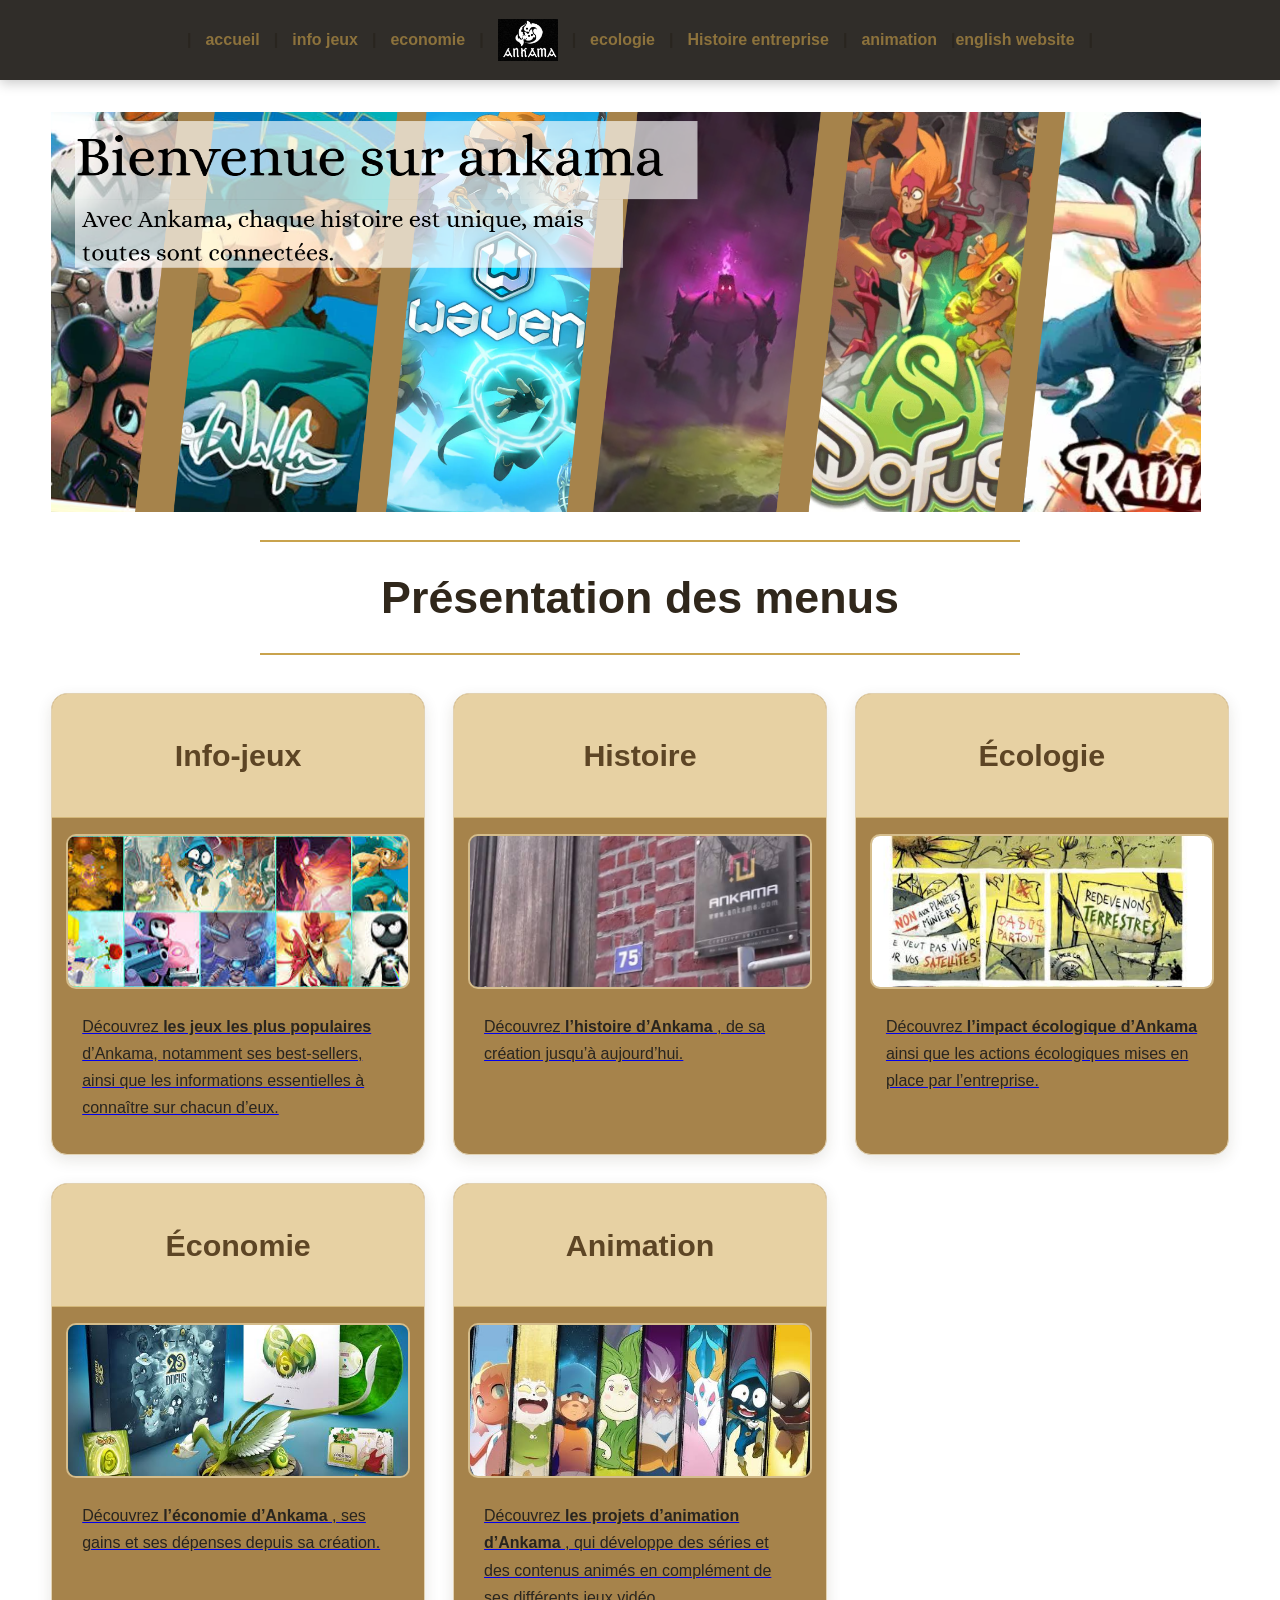
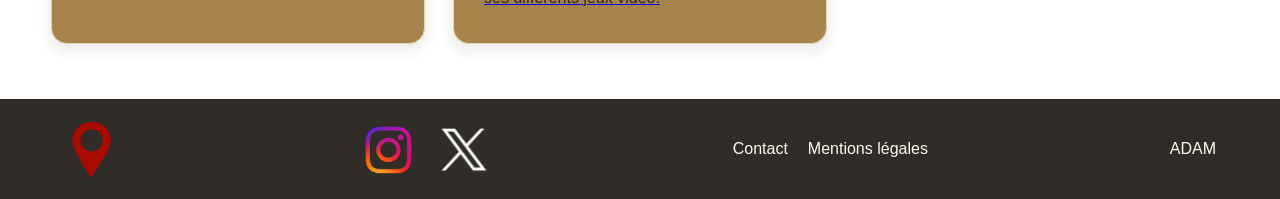
<file: index.html>
<!DOCTYPE html>
<html lang="en">
<head>
    <meta charset="UTF-8">
    <title>info_Ankama</title>
    <link rel="icon" href="Image/ankama_compressee.webp">
    <link rel="stylesheet" href="tp.css">
 
</head>
<body>
    <header class="menu">
            <nav>
            |<a href="#">accueil</a> |
            <a href="page_jeux.html">info jeux</a> |  
            <a href="economie.html">economie</a> |
                <a href="#">
                <img src="Image/ankama_compressee.webp" alt="Logo Ankama" height="60" width="60" >
            </a>|
            <a href="page1eco.html">ecologie</a> |
            <a href="histoire.html">Histoire entreprise</a> |
            <a href="Animation.html">animation</a> |
           
        
        </nav>
        <nav>
            <a href="index2.html">english website</a> |
        </nav>
         
    </header>

    <main>
        <div>
            <img src="Image/accueil.png" alt="accueil">
            <hr class="ligne-doree">
            <h1>Présentation des menus</h1>
            <hr class="ligne-doree">

            <div class="conteneur-jeux">

                <section class="jeu">
                    <div class="title">
                       
                        <h2>Info-jeux</h2>
                    </div>
                     <a href="page_jeux.html">
                    <img src="Image/jeu.jpg" alt="Image de Dofus">
                    <div class="content">
                        <p>
                            Découvrez <strong>les jeux les plus populaires </strong>d’Ankama, notamment ses best-sellers,
                            ainsi que les informations essentielles à connaître sur chacun d’eux.
                        </p>
                    </div>
                     </a>
                </section>

                <section class="jeu">
                    <div class="title">
                        <h2>Histoire</h2>
                    </div>
                    <a href="histoire.html">
                    <img src="Image/bureau.jpg" alt="Image de Wakfu">
                    <div class="content">
                        <p>
                            Découvrez<strong> l’histoire d’Ankama </strong>, de sa création jusqu’à aujourd’hui.
                        </p>
                    </div>
                    </a>
                </section>

                <section class="jeu">
                    <div class="title">
                        <h2>Écologie</h2>
                    </div>
                    <a href="page1eco.html">
                    <img src="Image/eco.jpg" alt="Image de Waven">
                    <div class="content">
                        <p>
                            Découvrez <strong> l’impact écologique d’Ankama </strong>ainsi que les actions écologiques mises en place par l’entreprise.
                        </p>
                    </div>
                    </a>
                </section>

                <section class="jeu">
                    <div class="title">
                        <h2>Économie</h2>
                    </div>
                    <a href="economie.html">
                    <img src="Image/monnaie.jpg" alt="Image de Krosfighter">
                    <div class="content">
                        <p>
                           Découvrez <strong> l’économie d’Ankama </strong>, ses gains et ses dépenses depuis sa création.
                        </p>
                    </div>
                    </a>
                </section>

                <section class="jeu">
                    <div class="title">
                        <h2>Animation</h2>
                    </div>
                    <a href="Animation.html">
                    <img src="Image/anim.jpg" alt="Image de Krosmaga">
                    <div class="content">
                        <p>
                            Découvrez <strong> les projets d’animation d’Ankama </strong>, qui développe des séries et des contenus animés en 
                            complément de ses différents jeux vidéo.
                        </p>
                    </div>
                    </a>
                </section>

            </div>
        </div>
    </main>

    <footer>
        <nav>
        <a href="https://www.google.com/maps/place/Ankama/@50.6968887,3.1510823,14z/data=!3m1!5s0x47c328de214287cb:0x2c70d1455c0e22d2!4m6!3m5!1s0x47c328de10544e45:0xb2b01f892ff7a047!8m2!3d50.6994853!4d3.159521!16s%2Fg%2F1tmpjv0w?entry=ttu&g_ep=EgoyMDI2MTAwNy4wIKXMDSoASAFQAw%3D%3D">
                <img src="Image/image_2026-10-13_193623103.png" alt="carte" height="70" width="70" >
            </a>
            </nav>
        <nav>
            <a href="https://www.instagram.com/ankamagames/?hl=fr" > <img src="Image/insta.png" alt="insta" height="70" width="70" > </a>
            <a href="https://x.com/AnkamaGames?lang=fr" > <img src="Image/X.png" alt="twitter" height="70" width="70" > </a>
        </nav>
        <nav>
    
    <a href="https://support.ankama.com/hc/fr">Contact</a>
    <a href="https://account.ankama.com/fr/mentions-legales">Mentions légales</a>
  </nav>
        <p>ADAM</p>
    </footer>

</body>

</html>
</file>
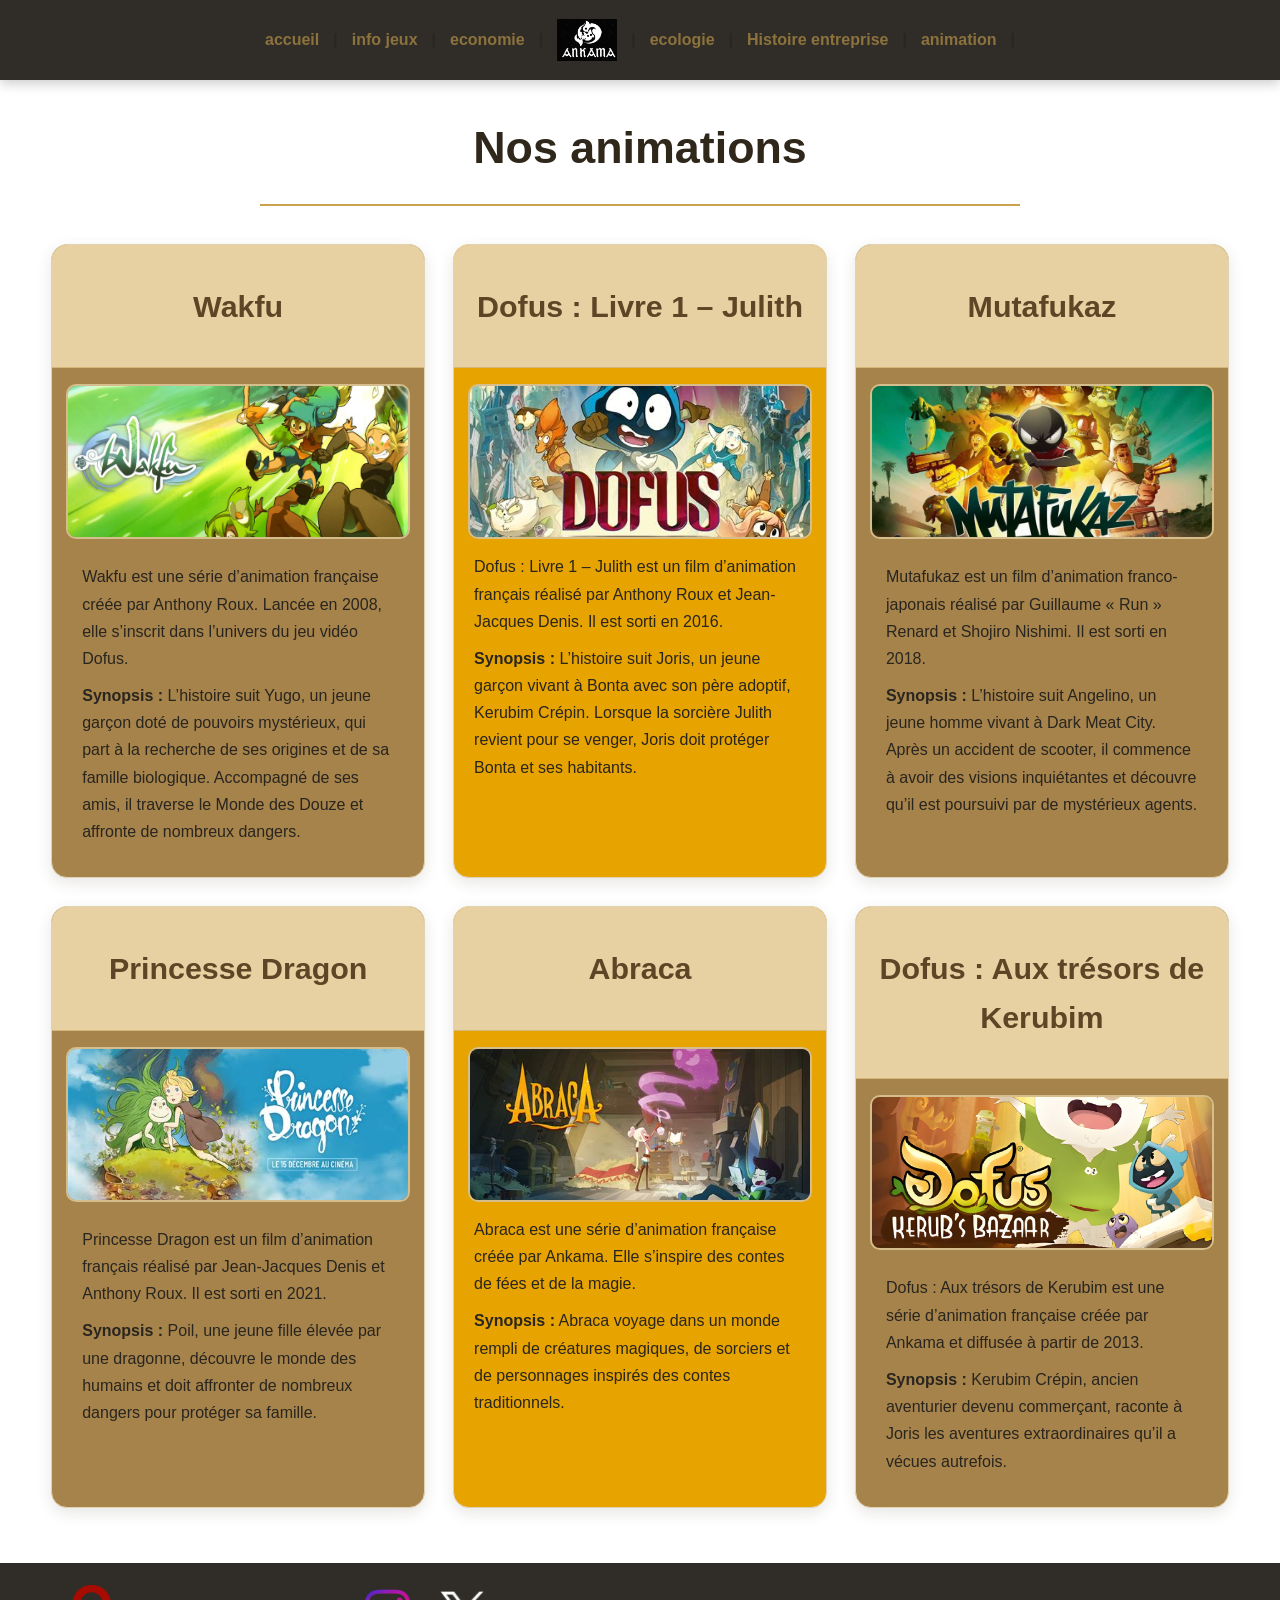
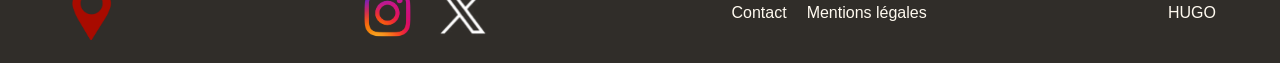
<file: Animation.html>
<!DOCTYPE html>
<html lang="fr">
<head>
    <meta charset="UTF-8">
    <title>info_Ankama</title>
    <link rel="icon" href="Image/logo.jpg">
    <link rel="stylesheet" href="tp.css">
</head>
<body>
    <header class="menu">
        <nav>
            <a href="index.html">accueil</a> |
            <a href="page_jeux.html">info jeux</a> |
            <a href="economie.html">economie</a> |
            <a href="index.html">
                <img src="Image/ankama_compressee.webp" alt="Logo Ankama" height="60" width="60" >
            </a>|
            <a href="page1eco.html">ecologie</a> |
            <a href="histoire.html">Histoire entreprise</a> |
            <a href="#">animation</a> |
        </nav>
    </header>

    <main>
        <h1>Nos animations</h1>
        <hr class="ligne-doree">
        <div class="conteneur-jeux">

            <section class="jeu">
                <div class="title">
                    <h2>Wakfu</h2>
                </div>
                <img src="Image/Wakfu2.jpg" alt="Image de Wakfu">
                <div class="content">
                    <p>
                       Wakfu est une série d’animation française créée par Anthony Roux.
                        Lancée en 2008, elle s’inscrit dans l’univers du jeu vidéo Dofus.
                    </p>
                    <p>
                        <strong>Synopsis :</strong>
                        L’histoire suit Yugo, un jeune garçon doté de pouvoirs mystérieux,
                        qui part à la recherche de ses origines et de sa famille biologique.
                        Accompagné de ses amis, il traverse le Monde des Douze et affronte
                        de nombreux dangers.
                    </p>
                </div>
            </section>

            <section class="jeu2">
                <div class="title">
                    <h2>Dofus : Livre 1 – Julith</h2>
                </div>
                <img src="Image/Dofus2.jpg" alt="Image de Dofus : Livre 1 – Julith">
                <div class="content">
                    <p>
                       Dofus : Livre 1 – Julith est un film d’animation français réalisé par Anthony Roux et Jean-Jacques Denis. Il est sorti en 2016.
                    </p>
                    <p>
                        <strong>Synopsis :</strong>
                       L’histoire suit Joris, un jeune garçon vivant à Bonta avec son père adoptif, Kerubim Crépin.
                        Lorsque la sorcière Julith revient pour se venger, Joris doit protéger Bonta et ses habitants.
                    </p>
                </div>
            </section>

            <section class="jeu">
                <div class="title">
                    <h2>Mutafukaz</h2>
                </div>
                <img src="Image/Mutafukaz2.jpg" alt="Image de Mutafukaz">
                <div class="content">
                    <p>
                        Mutafukaz est un film d’animation franco-japonais réalisé par
                        Guillaume « Run » Renard et Shojiro Nishimi. Il est sorti en 2018.
                    </p>
                    <p>
                        <strong>Synopsis :</strong>
                        L’histoire suit Angelino, un jeune homme vivant à Dark Meat City.
                        Après un accident de scooter, il commence à avoir des visions
                        inquiétantes et découvre qu’il est poursuivi par de mystérieux agents.
                    </p>
                </div>
            </section>
            <section class="jeu">
                <div class="title">
                    <h2>Princesse Dragon</h2>
                </div>
                <img src="Image/Princesse2.jpg" alt="Image de Princesse Dragon">
                <div class="content">
                    <p>
                        Princesse Dragon est un film d’animation français réalisé par
                        Jean-Jacques Denis et Anthony Roux. Il est sorti en 2021.
                    </p>
                    <p>
                        <strong>Synopsis :</strong>
                        Poil, une jeune fille élevée par une dragonne, découvre le monde
                        des humains et doit affronter de nombreux dangers pour protéger
                        sa famille.
                    </p>
                </div>
            </section>

            <section class="jeu2">
                <div class="title">
                    <h2>Abraca</h2>
                </div>
                <img src="Image/Abraca2.jpg" alt="Image d’Abraca">
                <div class="content">
                    <p>
                        Abraca est une série d’animation française créée par Ankama.
                        Elle s’inspire des contes de fées et de la magie.
                    </p>
                    <p>
                        <strong>Synopsis :</strong>
                        Abraca voyage dans un monde rempli de créatures magiques, de
                        sorciers et de personnages inspirés des contes traditionnels.
                    </p>
                </div>
            </section>

            <section class="jeu">
                <div class="title">
                    <h2>Dofus : Aux trésors de Kerubim</h2>
                </div>
                <img src="Image/Bazaar2.jpg" alt="Image de Dofus : Aux trésors de Kerubim">
                <div class="content">
                    <p>
                        Dofus : Aux trésors de Kerubim est une série d’animation française
                        créée par Ankama et diffusée à partir de 2013.
                    </p>
                    <p>
                        <strong>Synopsis :</strong>
                        Kerubim Crépin, ancien aventurier devenu commerçant, raconte à
                        Joris les aventures extraordinaires qu’il a vécues autrefois.
                    </p>
                </div>
            </section>

        </div>
    </main>

<footer>
        <nav>
        <a href="https://www.google.com/maps/place/Ankama/@50.6968887,3.1510823,14z/data=!3m1!5s0x47c328de214287cb:0x2c70d1455c0e22d2!4m6!3m5!1s0x47c328de10544e45:0xb2b01f892ff7a047!8m2!3d50.6994853!4d3.159521!16s%2Fg%2F1tmpjv0w?entry=ttu&g_ep=EgoyMDI2MTAwNy4wIKXMDSoASAFQAw%3D%3D">
                <img src="Image/image_2026-10-13_193623103.png" alt="carte" height="70" width="70" >
            </a>
            </nav>
        <nav>
            <a href="https://www.instagram.com/ankamagames/?hl=fr" > <img src="Image/insta.png" alt="insta" height="70" width="70" > </a>
            <a href="https://x.com/AnkamaGames?lang=fr" > <img src="Image/X.png" alt="twitter" height="70" width="70" > </a>
        </nav>
        <nav>

    <a href="https://support.ankama.com/hc/fr">Contact</a>
    <a href="https://account.ankama.com/fr/mentions-legales">Mentions légales</a>
  </nav>
        <p>HUGO</p>
    </footer>
</body>
</html>
</file>
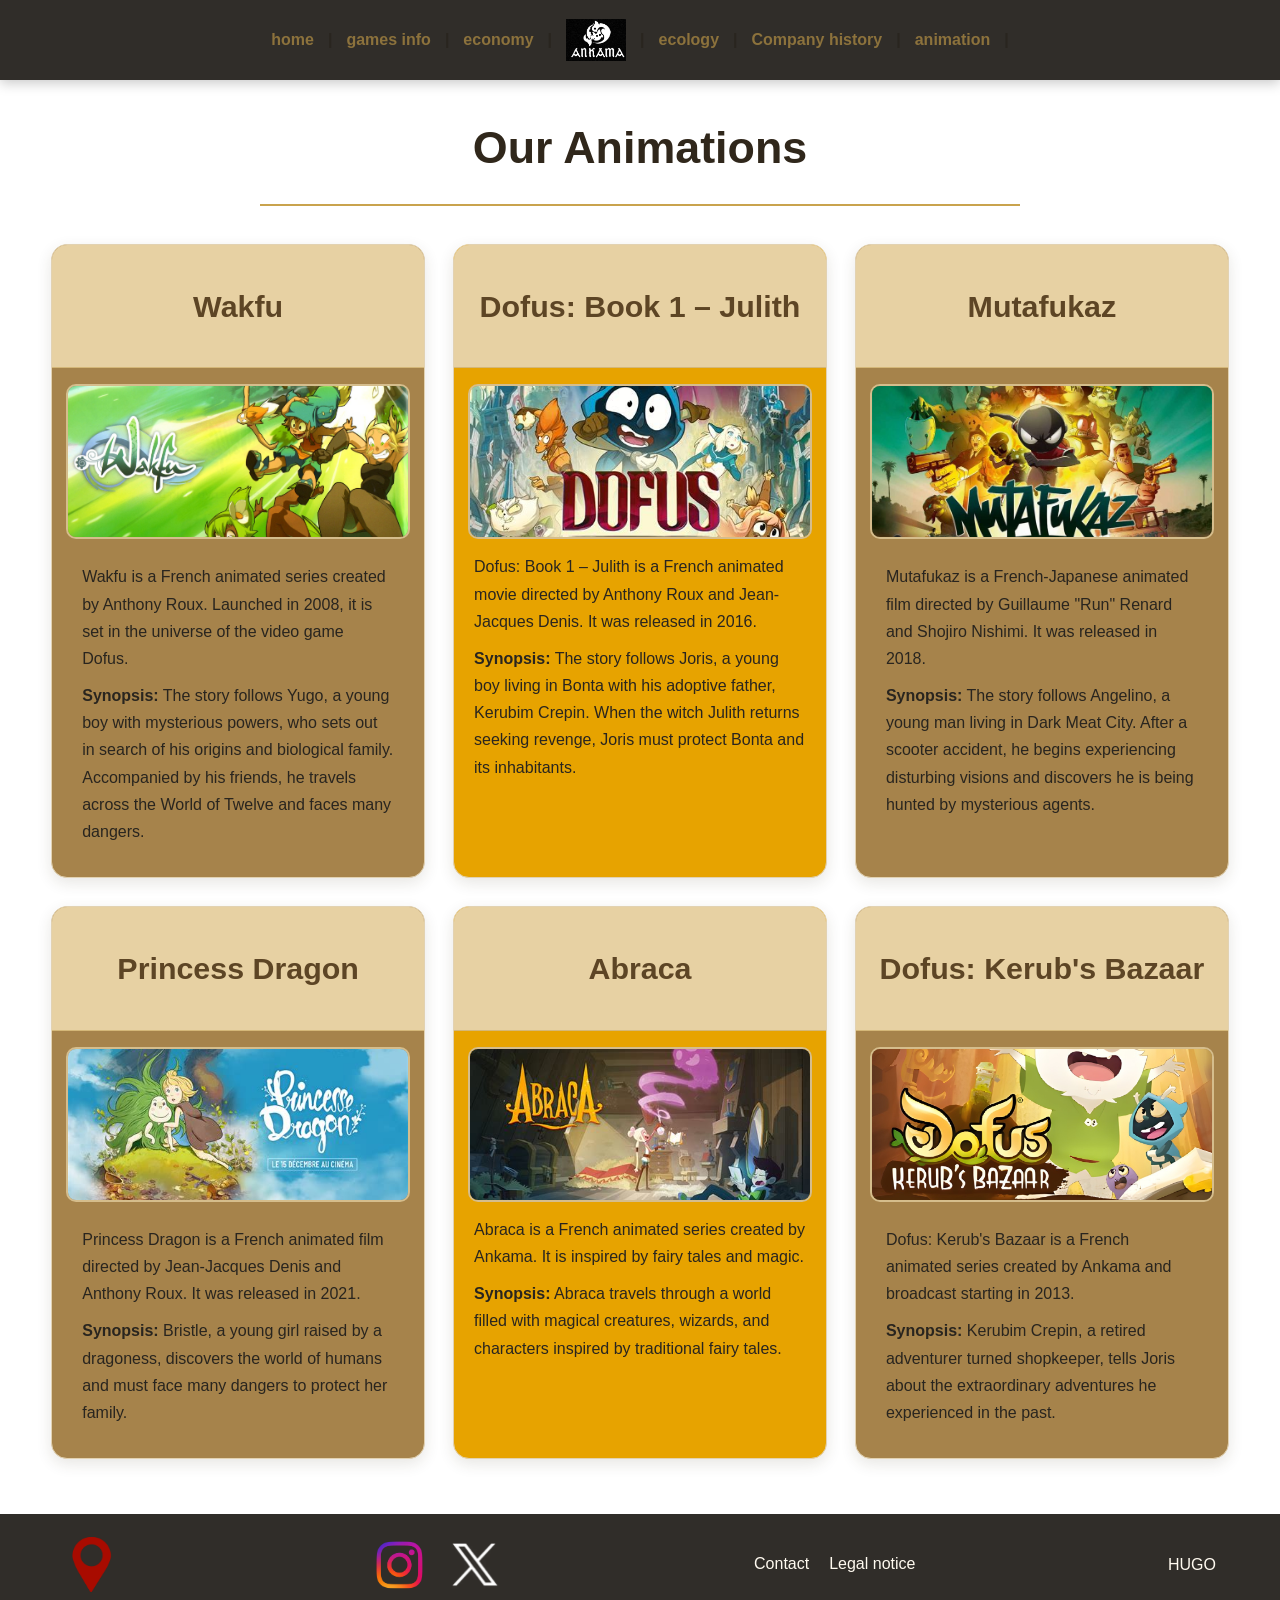
<file: Animation2.html>
<!DOCTYPE html>
<html lang="fr">
<head>
    <meta charset="UTF-8">
    <title>info_Ankama</title>
    <link rel="icon" href="Image/logo.jpg">
    <link rel="stylesheet" href="tp.css">
</head>
<body>
    <header class="menu">
        <nav>
            <a href="index2.html">home</a> |
            <a href="page_jeux2.html">games info</a> |  
            <a href="economie2.html">economy</a> |
                <a href="index2.html">
                <img src="Image/ankama_compressee.webp" alt="Logo Ankama" height="60" width="60" >
            </a>|
            <a href="page2eco.html">ecology</a> |
            <a href="histoire2.html">Company history</a> |
            <a href="#">animation</a> |
        </nav>
    </header>
    <main>
        <h1>Our Animations</h1>
        <hr class="ligne-doree">
        <div class="conteneur-jeux">

            <section class="jeu">
                <div class="title">
                    <h2>Wakfu</h2>
                </div>
                <img src="Image/Wakfu2.jpg" alt="Wakfu Image">
                <div class="content">
                    <p>
                       Wakfu is a French animated series created by Anthony Roux.
                       Launched in 2008, it is set in the universe of the video game Dofus.
                    </p>
                    <p>
                        <strong>Synopsis:</strong>
                        The story follows Yugo, a young boy with mysterious powers,
                        who sets out in search of his origins and biological family.
                        Accompanied by his friends, he travels across the World of Twelve
                        and faces many dangers.
                    </p>
                </div>
            </section>

            <section class="jeu2">
                <div class="title">
                    <h2>Dofus: Book 1 – Julith</h2>
                </div>
                <img src="Image/Dofus2.jpg" alt="Dofus: Book 1 – Julith Image">
                <div class="content">
                    <p>
                       Dofus: Book 1 – Julith is a French animated movie directed by Anthony Roux and Jean-Jacques Denis. It was released in 2016.
                    </p>
                    <p>
                        <strong>Synopsis:</strong>
                       The story follows Joris, a young boy living in Bonta with his adoptive father, Kerubim Crepin.
                       When the witch Julith returns seeking revenge, Joris must protect Bonta and its inhabitants.
                    </p>
                </div>
            </section>

            <section class="jeu">
                <div class="title">
                    <h2>Mutafukaz</h2>
                </div>
                <img src="Image/Mutafukaz2.jpg" alt="Mutafukaz Image">
                <div class="content">
                    <p>
                        Mutafukaz is a French-Japanese animated film directed by
                        Guillaume "Run" Renard and Shojiro Nishimi. It was released in 2018.
                    </p>
                    <p>
                        <strong>Synopsis:</strong>
                        The story follows Angelino, a young man living in Dark Meat City.
                        After a scooter accident, he begins experiencing disturbing
                        visions and discovers he is being hunted by mysterious agents.
                    </p>
                </div>
            </section>

            <section class="jeu">
                <div class="title">
                    <h2>Princess Dragon</h2>
                </div>
                <img src="Image/Princesse2.jpg" alt="Princess Dragon Image">
                <div class="content">
                    <p>
                        Princess Dragon is a French animated film directed by
                        Jean-Jacques Denis and Anthony Roux. It was released in 2021.
                    </p>
                    <p>
                        <strong>Synopsis:</strong>
                        Bristle, a young girl raised by a dragoness, discovers the world
                        of humans and must face many dangers to protect
                        her family.
                    </p>
                </div>
            </section>

            <section class="jeu2">
                <div class="title">
                    <h2>Abraca</h2>
                </div>
                <img src="Image/Abraca2.jpg" alt="Abraca Image">
                <div class="content">
                    <p>
                        Abraca is a French animated series created by Ankama.
                        It is inspired by fairy tales and magic.
                    </p>
                    <p>
                        <strong>Synopsis:</strong>
                        Abraca travels through a world filled with magical creatures,
                        wizards, and characters inspired by traditional fairy tales.
                    </p>
                </div>
            </section>

            <section class="jeu">
                <div class="title">
                    <h2>Dofus: Kerub's Bazaar</h2>
                </div>
                <img src="Image/Bazaar2.jpg" alt="Dofus: Kerub's Bazaar Image">
                <div class="content">
                    <p>
                        Dofus: Kerub's Bazaar is a French animated series
                        created by Ankama and broadcast starting in 2013.
                    </p>
                    <p>
                        <strong>Synopsis:</strong>
                        Kerubim Crepin, a retired adventurer turned shopkeeper, tells
                        Joris about the extraordinary adventures he experienced in the past.
                    </p>
                </div>
            </section>

        </div>
    </main>

<footer>
        <nav>
        <a href="https://www.google.com/maps/place/Ankama/@50.6968887,3.1510823,14z/data=!3m1!5s0x47c328de214287cb:0x2c70d1455c0e22d2!4m6!3m5!1s0x47c328de10544e45:0xb2b01f892ff7a047!8m2!3d50.6994853!4d3.159521!16s%2Fg%2F1tmpjv0w?entry=ttu&g_ep=EgoyMDI2MTAwNy4wIKXMDSoASAFQAw%3D%3D">
                <img src="Image/image_2026-10-13_193623103.png" alt="map" height="70" width="70" >
            </a>
            </nav>
        <nav>
            <a href="https://www.instagram.com/ankamagames/?hl=fr" > <img src="Image/insta.png" alt="insta" height="70" width="70" > </a>
            <a href="https://x.com/AnkamaGames?lang=fr" > <img src="Image/X.png" alt="twitter" height="70" width="70" > </a>
        </nav>
        <nav>

    <a href="https://support.ankama.com/hc/fr">Contact</a>
    <a href="https://account.ankama.com/fr/mentions-legales">Legal notice</a>
  </nav>
        <p>HUGO</p>
    </footer>
</body>
</html>
</html>
</file>
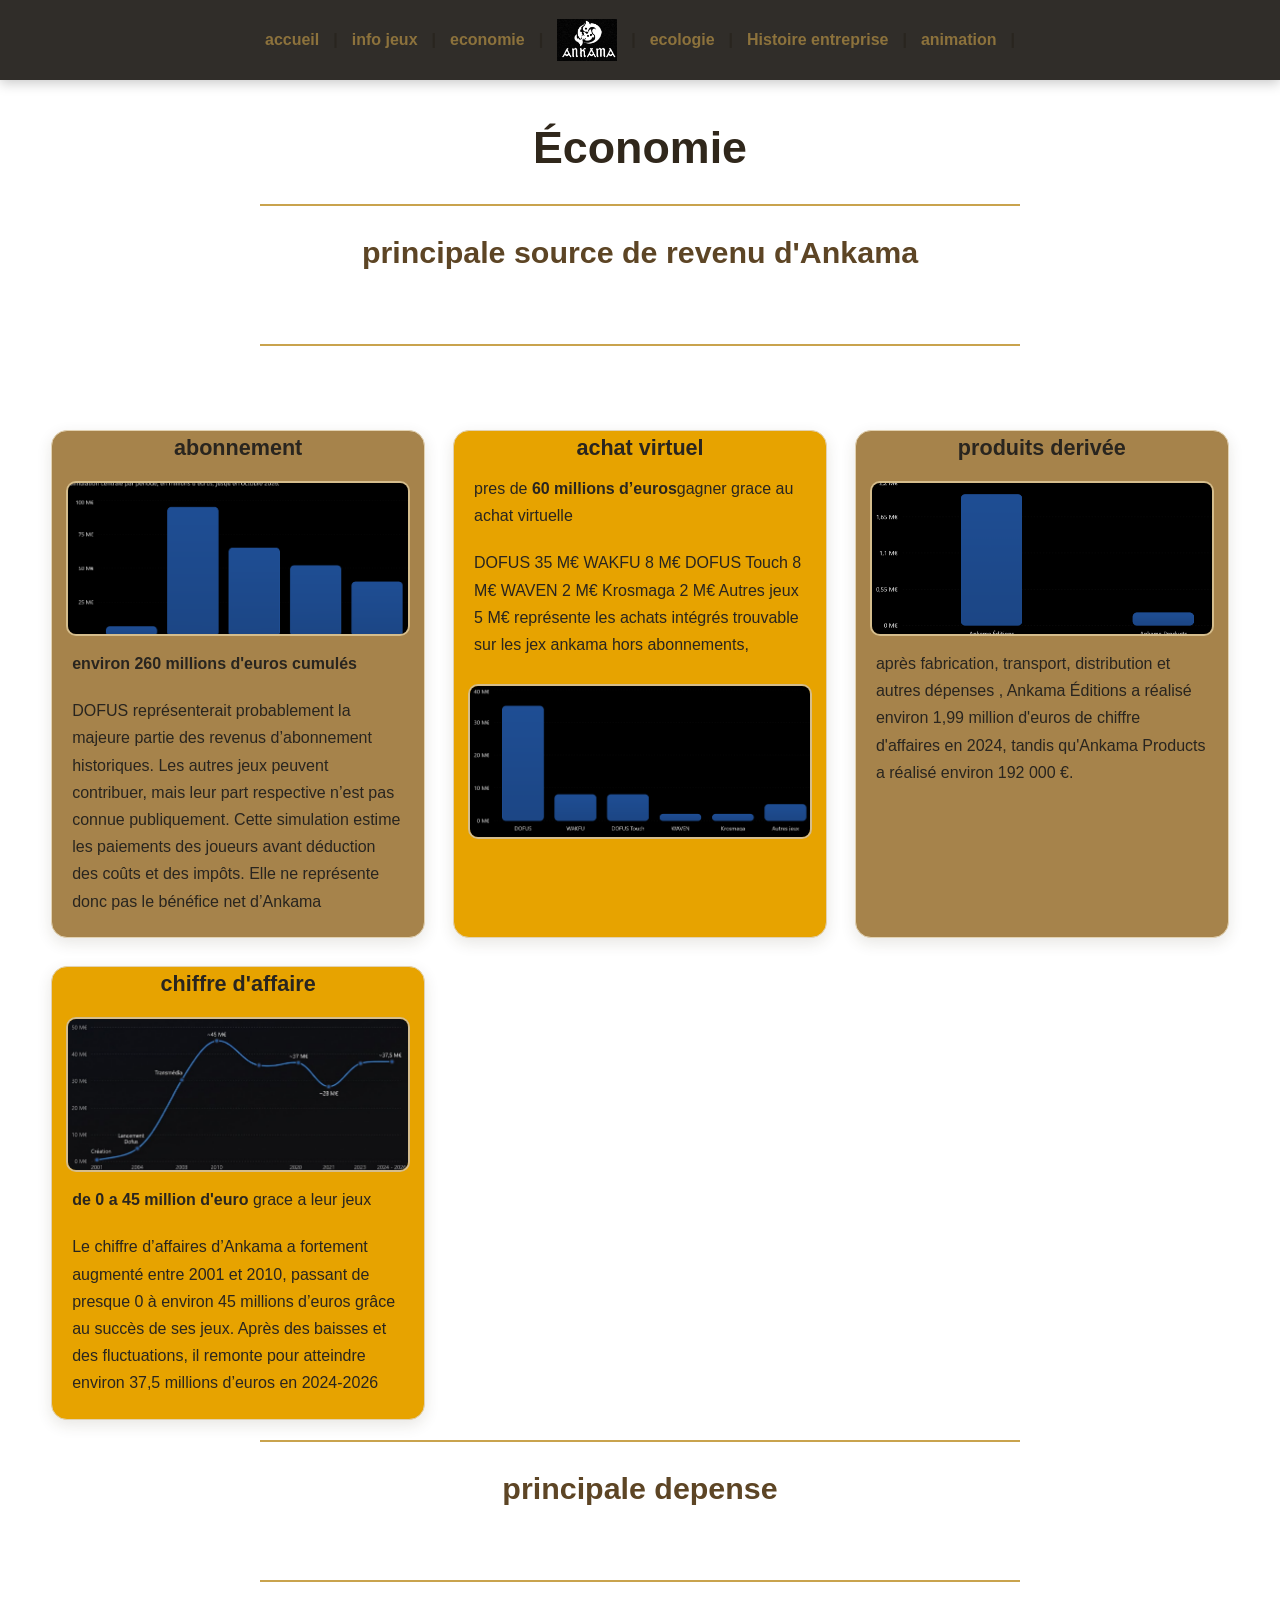
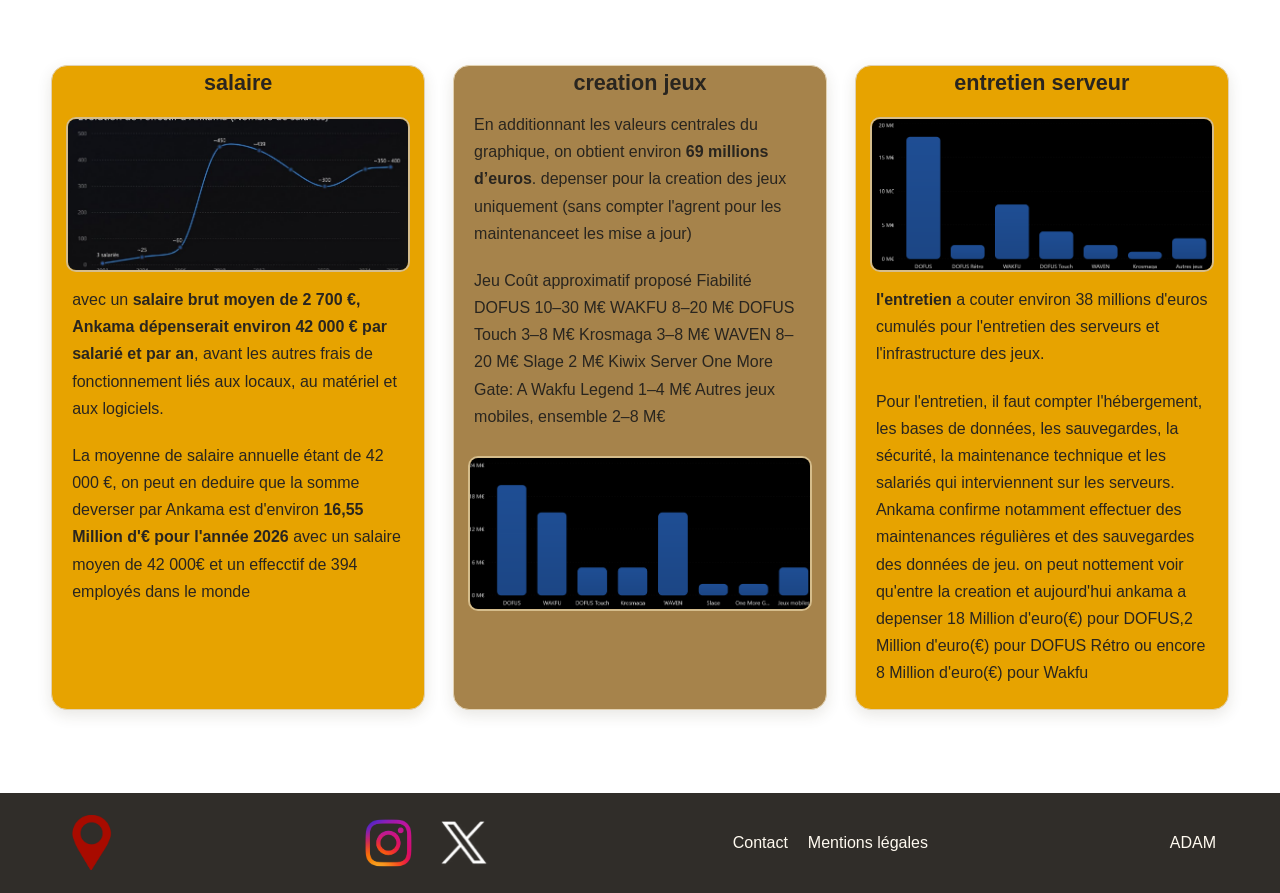
<file: economie.html>
<!DOCTYPE html>
<html lang="fr">
<head>
    <meta charset="UTF-8">
    <title>info_Ankama</title>
    <link rel="icon" href="Image/ankama_compressee.webp">
    <link rel="stylesheet" href="tp.css">
 
</head>
<body>
    <header class="menu">
            <nav>
             <a href="index.html">accueil</a> |
            <a href="page_jeux.html">info jeux</a> |  
            <a href="#">economie</a> |
                <a href="index.html">
                <img src="Image/ankama_compressee.webp" alt="Logo Ankama" height="60" width="60" >
            </a>|
            <a href="page1eco.html">ecologie</a> |
            <a href="histoire.html">Histoire entreprise</a> |
            <a href="Animation.html">animation</a> |
        
        </nav>
    </header>


    <main>

    <div>
    <h1>Économie</h1>
    </div>
    <hr class="ligne-doree">
    
    <h2>principale source de revenu d'Ankama</h2>
    <br>
<hr class="ligne-doree">
<br>
    <div class="conteneur-jeux">

        <section class="jeu">
            <h3>abonnement</h3>

            <img src="Image/abo.png" alt="Image de Dofus">

           <p>
                <strong>environ 260 millions d'euros cumulés</strong>
            </p>

            <p>
               DOFUS représenterait probablement la majeure partie des revenus d’abonnement historiques.
               Les autres jeux peuvent contribuer, mais leur part respective n’est pas connue publiquement.
               Cette simulation estime les paiements des joueurs avant déduction des coûts et des impôts. 
               Elle ne représente donc pas le bénéfice net d’Ankama
            </p>
        </section>


        <section class="jeu2">
            <h3>achat virtuel</h3>

           <p>pres de <strong>60 millions d’euros</strong>gagner grace au achat virtuelle</p>

            <p>
                DOFUS	35 M€
                WAKFU	8 M€
                DOFUS Touch	8 M€
                WAVEN	2 M€
                Krosmaga	2 M€
                Autres jeux	5 M€
                représente les achats intégrés trouvable sur les jex ankama hors abonnements,
            </p>
            <img src="Image/achat.png" alt="Image de Wakfu">
        </section>


        <section class="jeu">
            <h3>produits derivée</h3>

            <img src="Image/PRODUIT.png" alt="Image de Waven">
            
            <p>
                après fabrication, transport, distribution et autres dépenses
                , Ankama Éditions a réalisé environ 1,99 million d'euros 
                de chiffre d'affaires en 2024, tandis qu'Ankama Products a réalisé environ 192 000 €.
            </p>
        </section>
        <section class="jeu2">
            <h3>chiffre d'affaire</h3>

            <img src="Image/CA.png" alt="Image de Dofus">

            <p>
                <strong>de 0 a 45 million d'euro</strong> grace a leur jeux 
            </p>

            <p>
                Le chiffre d’affaires d’Ankama a fortement augmenté entre 2001 et 2010, passant de presque
                0 à environ 45 millions d’euros grâce au succès de ses jeux. Après des baisses et des fluctuations,
                il remonte pour atteindre environ 37,5 millions d’euros en 2024-2026
            </p>
        </section>

        <div class="infoo"></div>
    </div>
    <hr class="ligne-doree">
       <h2>principale depense</h2>
    <br>
<hr class="ligne-doree">
<br>
    <div class="conteneur-jeux">

        <section class="jeu2">
            <h3>salaire</h3>

            <img src="Image/equipe.png" alt="Image de Dofus">

            <p>
                avec un <strong>salaire brut moyen de 2 700 €, Ankama dépenserait environ 
                42 000 € par salarié et par an</strong>, avant les autres frais de fonctionnement 
                liés aux locaux, au matériel et aux logiciels.
            </p>

            <p>
                La moyenne de salaire annuelle étant de 42 000 €, on peut en deduire que la somme deverser par Ankama
                est d'environ <strong>16,55 Million d'€ pour l'année 2026</strong> avec un salaire moyen de 42 000€ et un effecctif de 394 employés dans le monde 
            </p>
        </section>


        <section class="jeu">
            <h3>creation jeux</h3>

           
            <p>En additionnant les valeurs centrales du graphique, on obtient environ <strong>69 millions d’euros</strong>. 
              depenser pour la creation des jeux uniquement (sans compter l'agrent pour les maintenanceet les mise a jour) 
            </p>
            <p>
                Jeu	Coût approximatif proposé	Fiabilité
                DOFUS	10–30 M€	
                WAKFU	8–20 M€	
                DOFUS Touch	3–8 M€
                Krosmaga	3–8 M€
                WAVEN	8–20 M€
                Slage	2 M€
                
                Kiwix Server
                One More Gate: A Wakfu Legend	1–4 M€
                Autres jeux mobiles, ensemble	2–8 M€
            </p>
            <img src="Image/jeux.png" alt="Image de Wakfu">
        </section>


        <section class="jeu2">
            <h3>entretien serveur</h3>

            <img src="Image/entretien.png" alt="Image de Waven">

             <p>
                <strong>l'entretien</strong>  a couter environ 38 millions d'euros cumulés
                pour l'entretien des serveurs et l'infrastructure des jeux.
            </p>

            <p>
                Pour l'entretien, il faut compter l'hébergement, les bases de données,
                les sauvegardes, la sécurité, la maintenance technique et les salariés 
                qui interviennent sur les serveurs. Ankama confirme notamment effectuer 
                des maintenances régulières et des sauvegardes des données de jeu.
                on peut nottement voir qu'entre la creation et aujourd'hui ankama a 
                depenser 18 Million d'euro(€) pour DOFUS,2 Million d'euro(€) pour DOFUS Rétro ou encore
                8 Million d'euro(€) pour Wakfu
            </p>
        </section>

        <div class="infoo"></div>
    </div>
    </main>
       <footer>
        <nav>
        <a href="https://www.google.com/maps/place/Ankama/@50.6968887,3.1510823,14z/data=!3m1!5s0x47c328de214287cb:0x2c70d1455c0e22d2!4m6!3m5!1s0x47c328de10544e45:0xb2b01f892ff7a047!8m2!3d50.6994853!4d3.159521!16s%2Fg%2F1tmpjv0w?entry=ttu&g_ep=EgoyMDI2MTAwNy4wIKXMDSoASAFQAw%3D%3D">
                <img src="Image/image_2026-10-13_193623103.png" alt="carte" height="70" width="70" >
            </a>
            </nav>
        <nav>
            <a href="https://www.instagram.com/ankamagames/?hl=fr" > <img src="Image/insta.png" alt="insta" height="70" width="70" > </a>
            <a href="https://x.com/AnkamaGames?lang=fr" > <img src="Image/X.png" alt="twitter" height="70" width="70" > </a>
        </nav>
        <nav>
    
    <a href="https://support.ankama.com/hc/fr">Contact</a>
    <a href="https://account.ankama.com/fr/mentions-legales">Mentions légales</a>
  </nav>
        <p>ADAM</p>
    </footer>

</body>

</html>
</file>
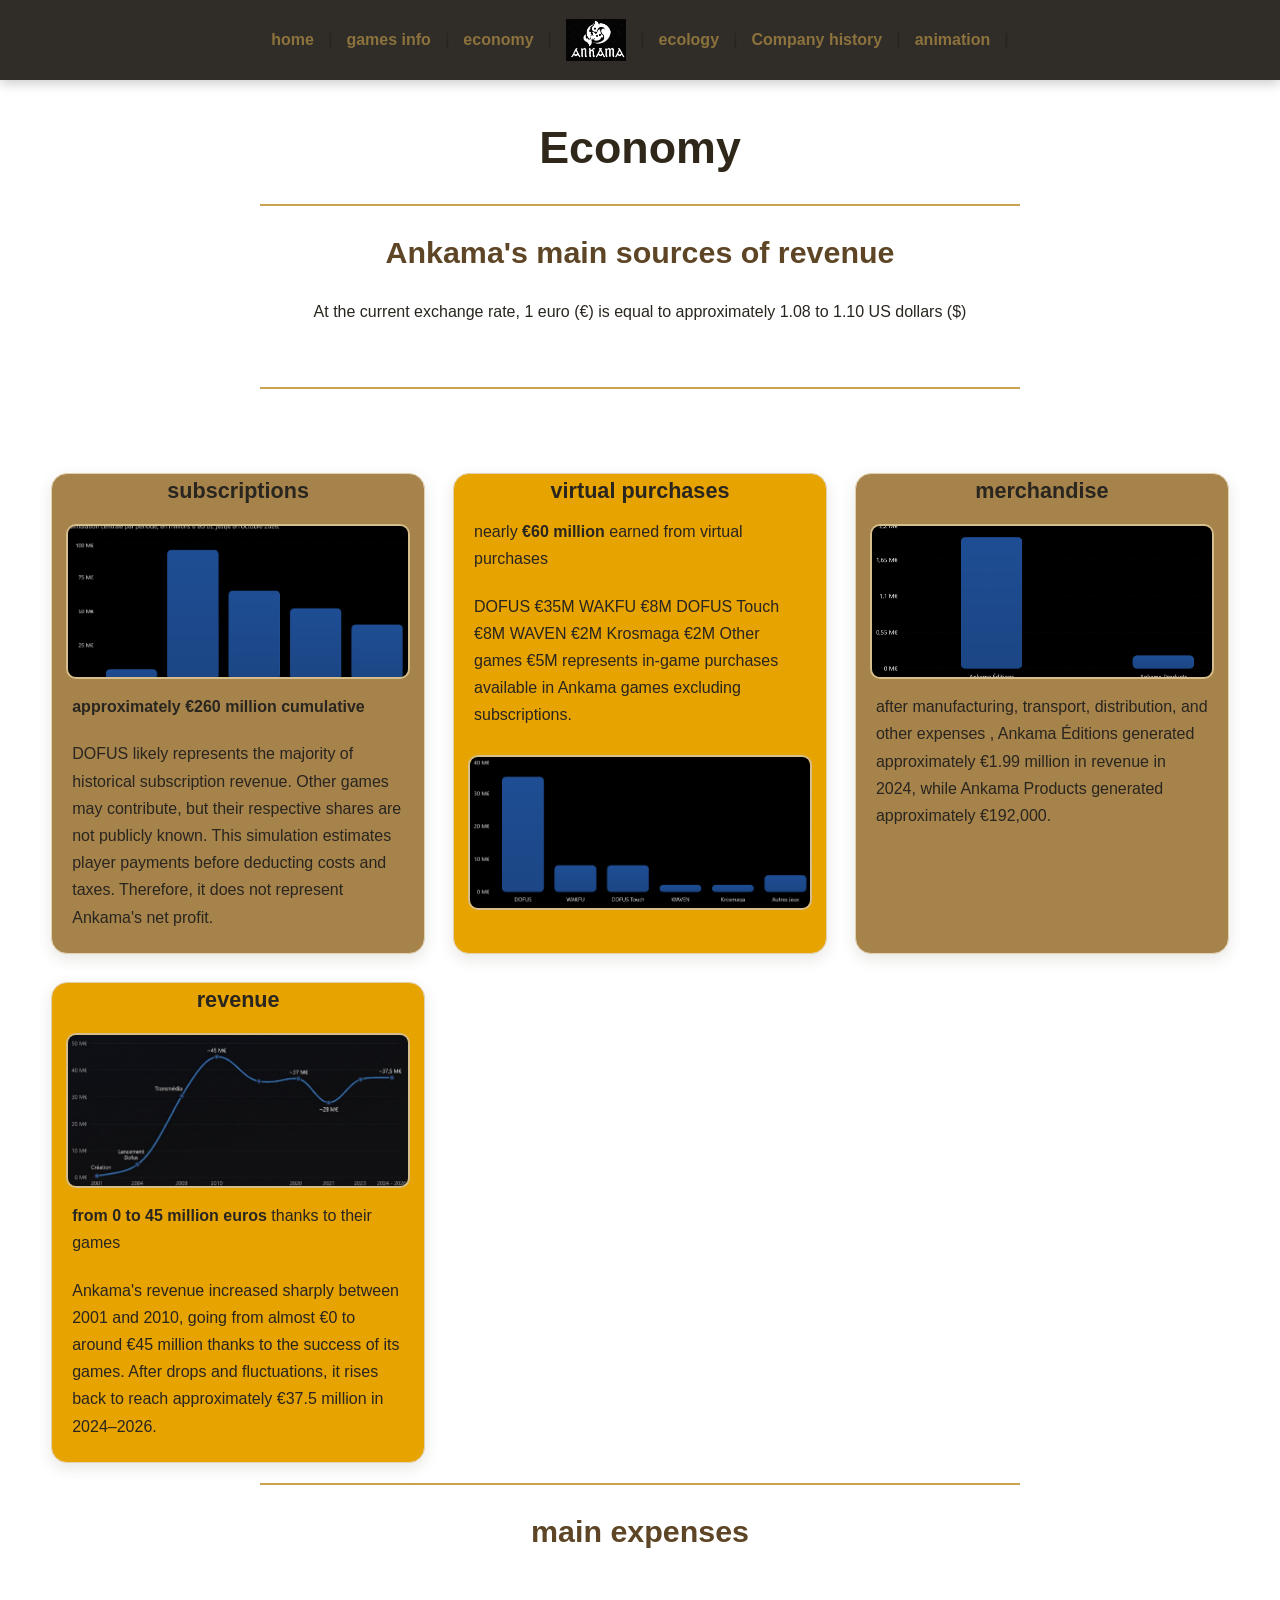
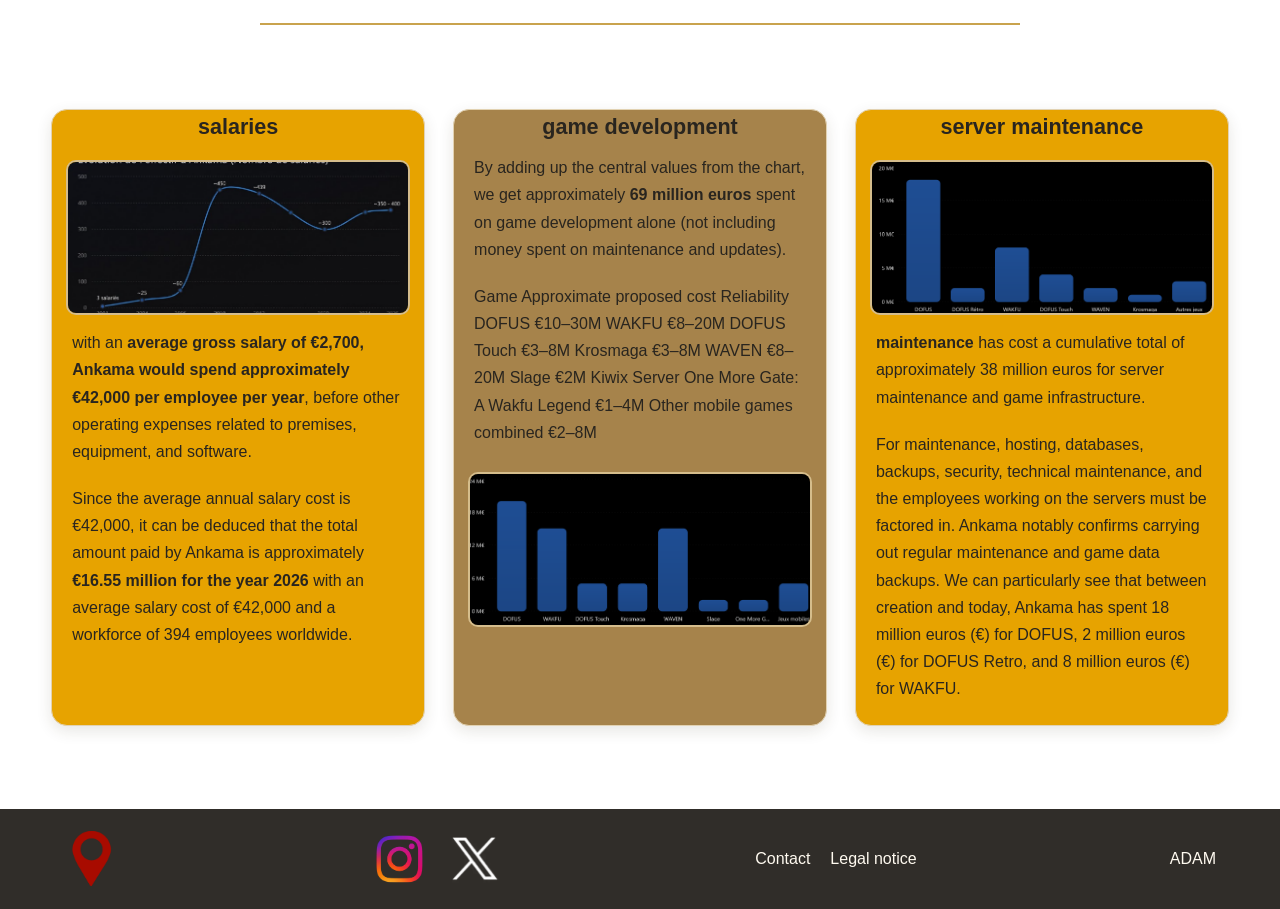
<file: economie2.html>
<!DOCTYPE html>
<html lang="en">
<head>
    <meta charset="UTF-8">
    <title>info_Ankama</title>
    <link rel="icon" href="Image/ankama_compressee.webp">
    <link rel="stylesheet" href="tp.css">
 
</head>
<body>
    <header class="menu">
            <nav>
           <a href="index2.html">home</a> |
            <a href="page_jeux2.html">games info</a> |  
            <a href="#">economy</a> |
                <a href="index2.html">
                <img src="Image/ankama_compressee.webp" alt="Ankama Logo" height="60" width="60" >
            </a>|
            <a href="page2eco.html">ecology</a> |
            <a href="histoire2.html">Company history</a> |
            <a href="Animation2.html">animation</a> |
        
        </nav>
    </header>


    <main>

    <div>
    <h1>Economy</h1>
    </div>
    <hr class="ligne-doree">
    
    <h2>Ankama's main sources of revenue</h2>
        <p>At the current exchange rate, 1 euro (€) is equal to approximately 1.08 to 1.10 US dollars ($)</p>
    <br>
<hr class="ligne-doree">
<br>
    <div class="conteneur-jeux">

        <section class="jeu">
            <h3>subscriptions</h3>

            <img src="Image/abo.png" alt="Dofus Image">

           <p>
                <strong>approximately €260 million cumulative</strong>
            </p>

            <p>
               DOFUS likely represents the majority of historical subscription revenue.
               Other games may contribute, but their respective shares are not publicly known.
               This simulation estimates player payments before deducting costs and taxes.
               Therefore, it does not represent Ankama's net profit.
            </p>
        </section>


        <section class="jeu2">
            <h3>virtual purchases</h3>

           <p>nearly <strong>€60 million</strong> earned from virtual purchases</p>

            <p>
                DOFUS €35M
                WAKFU €8M
                DOFUS Touch €8M
                WAVEN €2M
                Krosmaga €2M
                Other games €5M
                represents in-game purchases available in Ankama games excluding subscriptions.
            </p>
            <img src="Image/achat.png" alt="Wakfu Image">
        </section>


        <section class="jeu">
            <h3>merchandise</h3>

            <img src="Image/PRODUIT.png" alt="Waven Image">
            
            <p>
                after manufacturing, transport, distribution, and other expenses
                , Ankama Éditions generated approximately €1.99 million 
                in revenue in 2024, while Ankama Products generated approximately €192,000.
            </p>
        </section>
        <section class="jeu2">
            <h3>revenue</h3>

            <img src="Image/CA.png" alt="Dofus Image">

            <p>
                <strong>from 0 to 45 million euros</strong> thanks to their games 
            </p>

            <p>
                Ankama's revenue increased sharply between 2001 and 2010, going from almost
                €0 to around €45 million thanks to the success of its games. After drops and fluctuations,
                it rises back to reach approximately €37.5 million in 2024–2026.
            </p>
        </section>

        <div class="infoo"></div>
    </div>
    <hr class="ligne-doree">
       <h2>main expenses</h2>
    <br>
<hr class="ligne-doree">
<br>
    <div class="conteneur-jeux">

        <section class="jeu2">
            <h3>salaries</h3>

            <img src="Image/equipe.png" alt="Dofus Image">

            <p>
                with an <strong>average gross salary of €2,700, Ankama would spend approximately 
                €42,000 per employee per year</strong>, before other operating expenses 
                related to premises, equipment, and software.
            </p>

            <p>
                Since the average annual salary cost is €42,000, it can be deduced that the total amount paid by Ankama
                is approximately <strong>€16.55 million for the year 2026</strong> with an average salary cost of €42,000 and a workforce of 394 employees worldwide.
            </p>
        </section>


        <section class="jeu">
            <h3>game development</h3>

           
            <p>By adding up the central values from the chart, we get approximately <strong>69 million euros</strong> 
              spent on game development alone (not including money spent on maintenance and updates). 
            </p>
            <p>
                Game Approximate proposed cost Reliability
                DOFUS €10–30M 
                WAKFU €8–20M 
                DOFUS Touch €3–8M
                Krosmaga €3–8M
                WAVEN €8–20M
                Slage €2M
                
                Kiwix Server
                One More Gate: A Wakfu Legend €1–4M
                Other mobile games combined €2–8M
            </p>
            <img src="Image/jeux.png" alt="Wakfu Image">
        </section>


        <section class="jeu2">
            <h3>server maintenance</h3>

            <img src="Image/entretien.png" alt="Waven Image">

             <p>
                <strong>maintenance</strong> has cost a cumulative total of approximately 38 million euros
                for server maintenance and game infrastructure.
            </p>

            <p>
                For maintenance, hosting, databases,
                backups, security, technical maintenance, and the employees 
                working on the servers must be factored in. Ankama notably confirms carrying out 
                regular maintenance and game data backups.
                We can particularly see that between creation and today, Ankama has 
                spent 18 million euros (€) for DOFUS, 2 million euros (€) for DOFUS Retro, and 
                8 million euros (€) for WAKFU.
            </p>
        </section>

        <div class="infoo"></div>
    </div>
    </main>
       <footer>
        <nav>
        <a href="https://www.google.com/maps/place/Ankama/@50.6968887,3.1510823,14z/data=!3m1!5s0x47c328de214287cb:0x2c70d1455c0e22d2!4m6!3m5!1s0x47c328de10544e45:0xb2b01f892ff7a047!8m2!3d50.6994853!4d3.159521!16s%2Fg%2F1tmpjv0w?entry=ttu&g_ep=EgoyMDI2MTAwNy4wIKXMDSoASAFQAw%3D%3D">
                <img src="Image/image_2026-10-13_193623103.png" alt="map" height="70" width="70" >
            </a>
            </nav>
        <nav>
            <a href="https://www.instagram.com/ankamagames/?hl=fr" > <img src="Image/insta.png" alt="insta" height="70" width="70" > </a>
            <a href="https://x.com/AnkamaGames?lang=fr" > <img src="Image/X.png" alt="twitter" height="70" width="70" > </a>
        </nav>
        <nav>
    
    <a href="https://support.ankama.com/hc/fr">Contact</a>
    <a href="https://account.ankama.com/fr/mentions-legales">Legal notice</a>
  </nav>
        <p>ADAM</p>
    </footer>

</body>

</html>
</file>
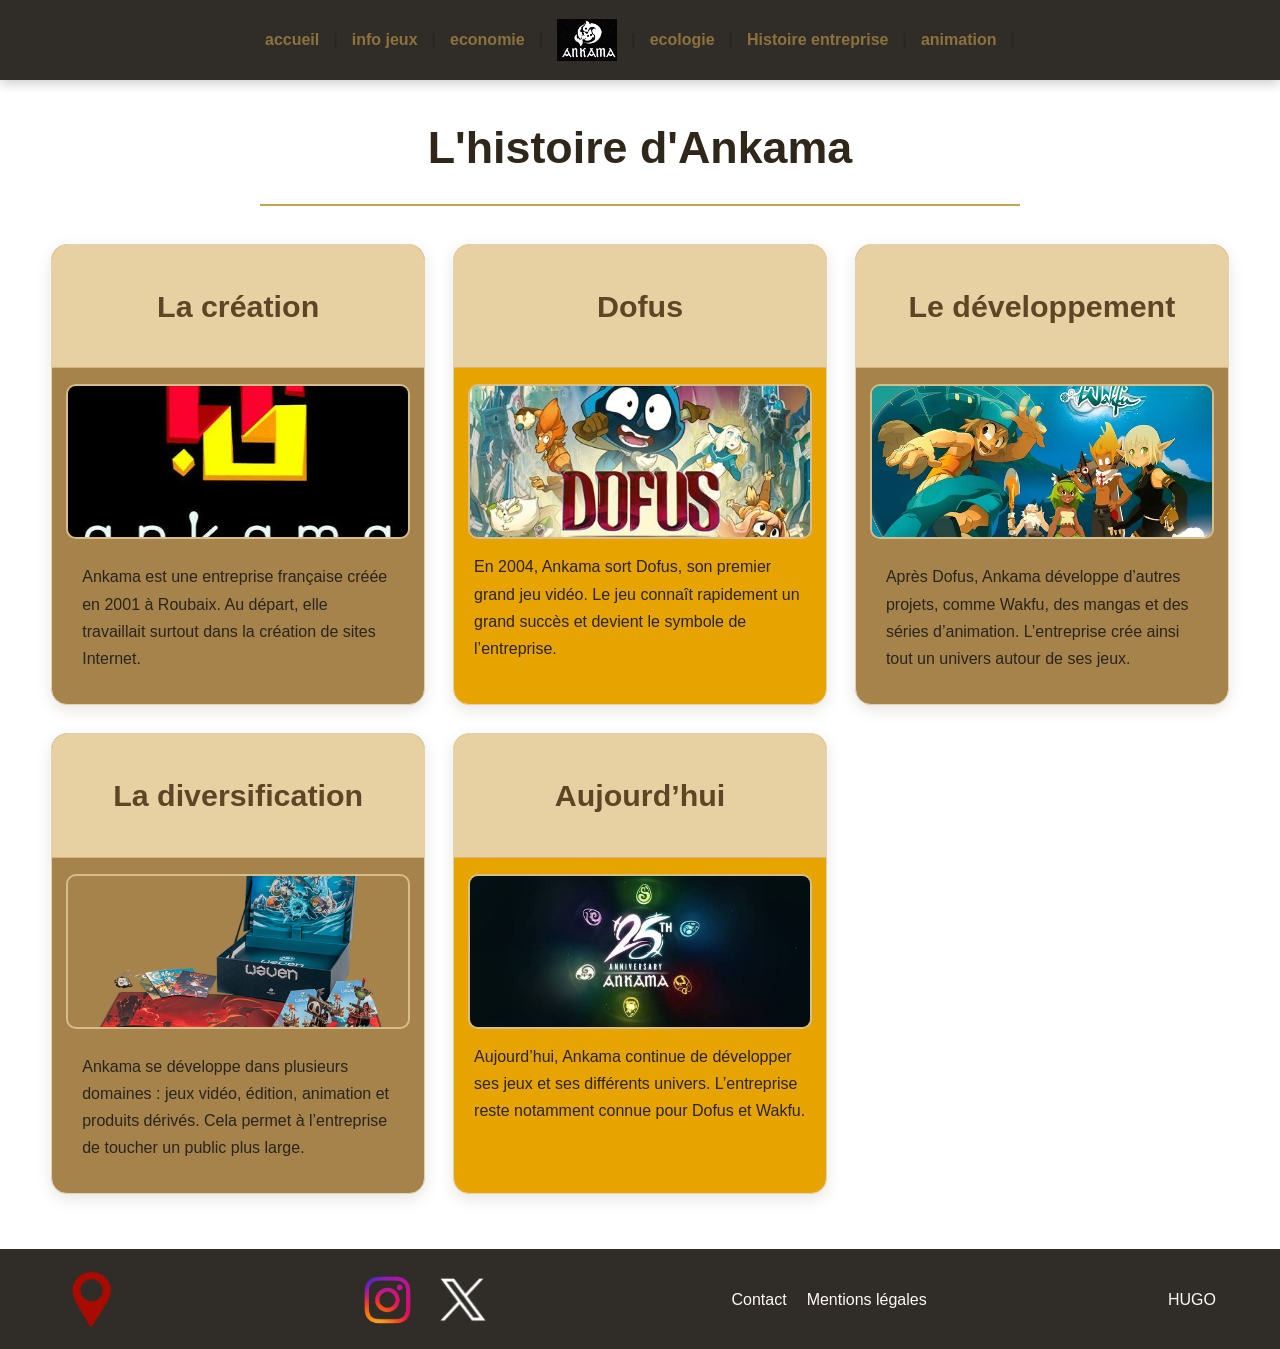
<file: histoire.html>
<!DOCTYPE html>
<html lang="fr">
<head>
    <meta charset="UTF-8">
    <title>info_Ankama</title>
    <link rel="icon" href="Image/logo.jpg">
    <link rel="stylesheet" href="tp.css">
</head>
<body>
    <header class="menu">
        <nav>
            <a href="index.html">accueil</a> |
            <a href="page_jeux.html">info jeux</a> |
            <a href="economie.html">economie</a> |
            <a href="index.html">
                <img src="Image/ankama_compressee.webp" alt="Logo Ankama" height="60" width="60" >
            </a>|
            <a href="page1eco.html">ecologie</a> |
            <a href="#">Histoire entreprise</a> |
            <a href="Animation.html">animation</a> |
        </nav>
    </header>

    <main>
        <h1>L'histoire d'Ankama</h1>
        <hr class="ligne-doree">
        <div class="conteneur-jeux">

            <section class="jeu">
                <div class="title">
                    <h2>La création</h2>
                </div>
                <img src="Image/ancien.jpg" alt="Ankama à ses débuts">
                <div class="content">
                    <p>
                        Ankama est une entreprise française créée en 2001 à Roubaix.
                        Au départ, elle travaillait surtout dans la création de sites Internet.
                    </p>
                </div>
            </section>

            <section class="jeu2">
                <div class="title">
                    <h2>Dofus</h2>
                </div>
                <img src="Image/Dofus2.jpg" alt="Image de Dofus">
                <div class="content">
                    <p>
                        En 2004, Ankama sort Dofus, son premier grand jeu vidéo.
                        Le jeu connaît rapidement un grand succès et devient le symbole de l’entreprise.
                    </p>
                </div>
            </section>

            <section class="jeu">
                <div class="title">
                    <h2>Le développement</h2>
                </div>
                <img src="Image/Dofus3.png" alt="Image du développement d’Ankama">
                <div class="content">
                    <p>
                       Après Dofus, Ankama développe d’autres projets, comme Wakfu, des mangas et des séries d’animation.
                        L’entreprise crée ainsi tout un univers autour de ses jeux.
                    </p>
                </div>
            </section>

            <section class="jeu">
                <div class="title">
                    <h2>La diversification</h2>
                </div>
                <img src="Image/produits.jpg" alt="Produits Ankama">
                <div class="content">
                    <p>
                        Ankama se développe dans plusieurs domaines : jeux vidéo, édition, animation et produits dérivés.
                        Cela permet à l’entreprise de toucher un public plus large.
                    </p>
                </div>
            </section>

            <section class="jeu2">
                <div class="title">
                    <h2>Aujourd’hui</h2>
                </div>
                <img src="Image/aujourdhui.png" alt="Ankama aujourd’hui">
                <div class="content">
                    <p>
                        Aujourd’hui, Ankama continue de développer ses jeux et ses différents univers.
                        L’entreprise reste notamment connue pour Dofus et Wakfu.
                    </p>
                </div>
            </section>

        </div>
    </main>

<footer>
        <nav>
        <a href="https://www.google.com/maps/place/Ankama/@50.6968887,3.1510823,14z/data=!3m1!5s0x47c328de214287cb:0x2c70d1455c0e22d2!4m6!3m5!1s0x47c328de10544e45:0xb2b01f892ff7a047!8m2!3d50.6994853!4d3.159521!16s%2Fg%2F1tmpjv0w?entry=ttu&g_ep=EgoyMDI2MTAwNy4wIKXMDSoASAFQAw%3D%3D">
                <img src="Image/image_2026-10-13_193623103.png" alt="carte" height="70" width="70" >
            </a>
            </nav>
        <nav>
            <a href="https://www.instagram.com/ankamagames/?hl=fr" > <img src="Image/insta.png" alt="insta" height="70" width="70" > </a>
            <a href="https://x.com/AnkamaGames?lang=fr" > <img src="Image/X.png" alt="twitter" height="70" width="70" > </a>
        </nav>
        <nav>

    <a href="https://support.ankama.com/hc/fr">Contact</a>
    <a href="https://account.ankama.com/fr/mentions-legales">Mentions légales</a>
  </nav>
        <p>HUGO</p>
    </footer>
</body>
</html>
</file>
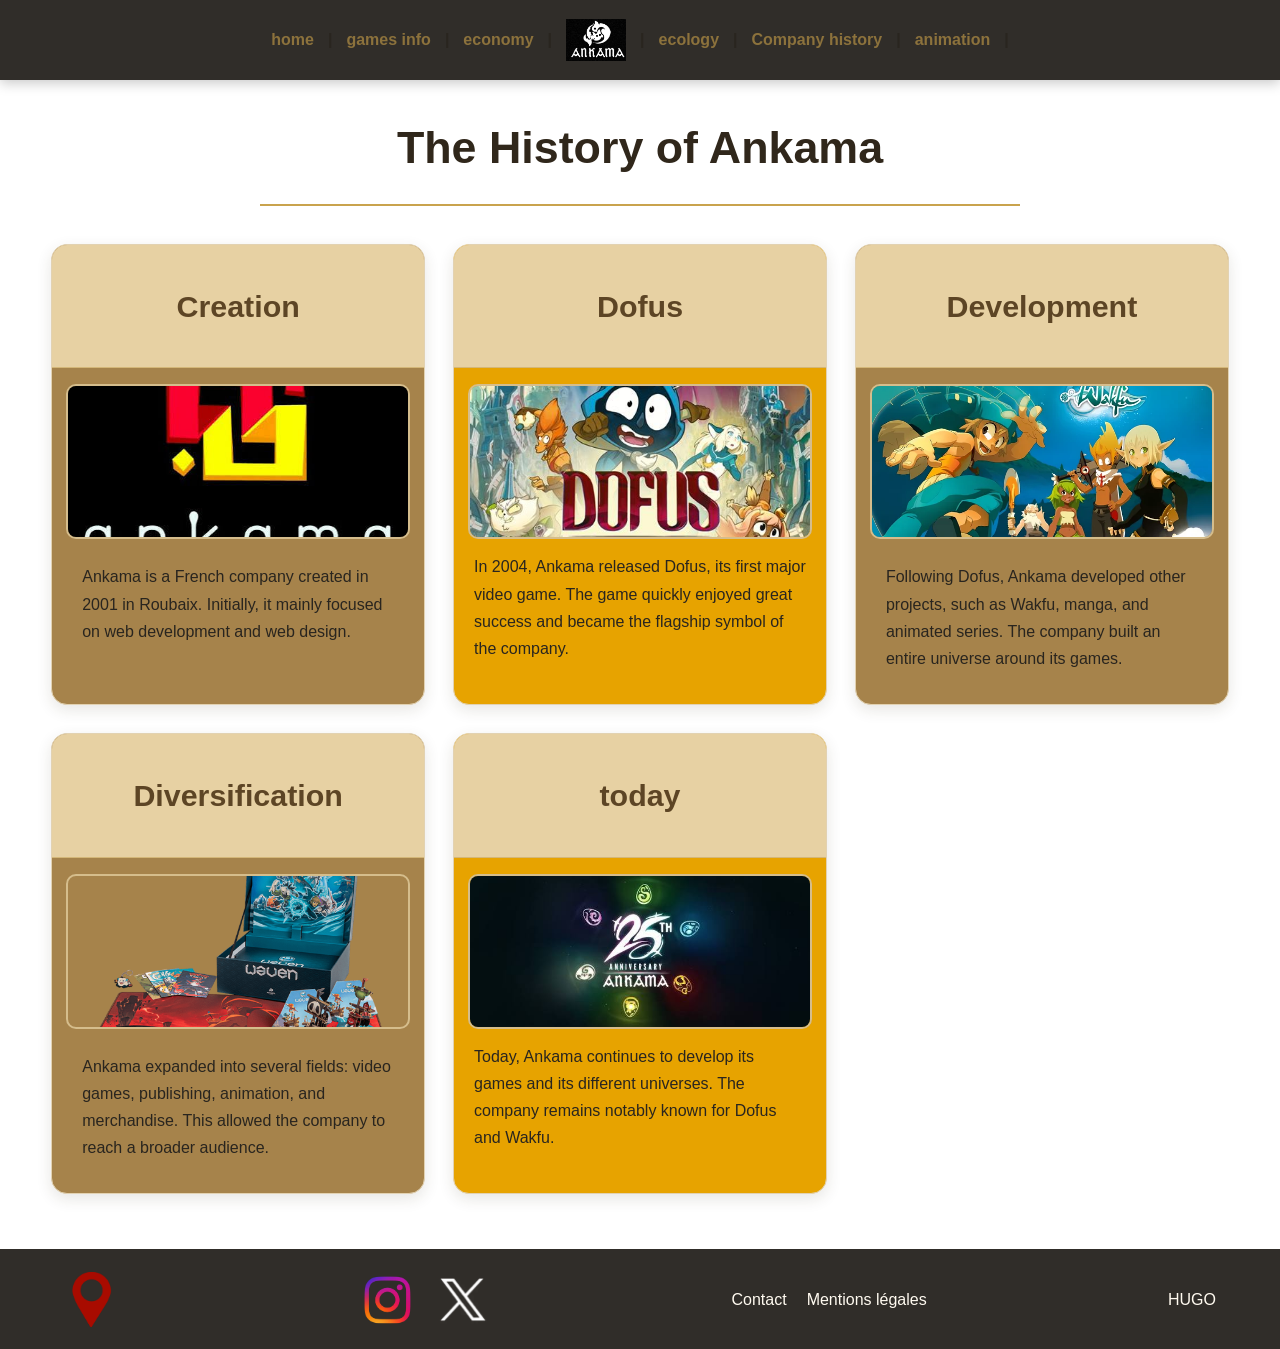
<file: histoire2.html>
<!DOCTYPE html>
<html lang="en">
<head>
    <meta charset="UTF-8">
    <title>info_Ankama</title>
    <link rel="icon" href="Image/logo.jpg">
    <link rel="stylesheet" href="tp.css">
</head>
<body>
    <header class="menu">
        <nav>
            <a href="index2.html">home</a> |
            <a href="page_jeux2.html">games info</a> |  
            <a href="economie2.html">economy</a> |
                <a href="index2.html">
                <img src="Image/ankama_compressee.webp" alt="Logo Ankama" height="60" width="60" >
            </a>|
            <a href="page2eco.html">ecology</a> |
            <a href="#">Company history</a> |
            <a href="Animation2.html">animation</a> |
        </nav>
    </header>

    <main>
        <h1>The History of Ankama</h1>
        <hr class="ligne-doree">
        <div class="conteneur-jeux">

            <section class="jeu">
                <div class="title">
                    <h2>Creation</h2>
                </div>
                <img src="Image/ancien.jpg" alt="Ankama in its early days">
                <div class="content">
                    <p>
                        Ankama is a French company created in 2001 in Roubaix.
                        Initially, it mainly focused on web development and web design.
                    </p>
                </div>
            </section>

            <section class="jeu2">
                <div class="title">
                    <h2>Dofus</h2>
                </div>
                <img src="Image/Dofus2.jpg" alt="Dofus Image">
                <div class="content">
                    <p>
                        In 2004, Ankama released Dofus, its first major video game.
                        The game quickly enjoyed great success and became the flagship symbol of the company.
                    </p>
                </div>
            </section>

            <section class="jeu">
                <div class="title">
                    <h2>Development</h2>
                </div>
                <img src="Image/Dofus3.png" alt="Ankama development image">
                <div class="content">
                    <p>
                        Following Dofus, Ankama developed other projects, such as Wakfu, manga, and animated series.
                        The company built an entire universe around its games.
                    </p>
                </div>
            </section>

            <section class="jeu">
                <div class="title">
                    <h2>Diversification</h2>
                </div>
                <img src="Image/produits.jpg" alt="Ankama Products">
                <div class="content">
                    <p>
                        Ankama expanded into several fields: video games, publishing, animation, and merchandise.
                        This allowed the company to reach a broader audience.
                    </p>
                </div>
            </section>

            <section class="jeu2">
                <div class="title">
                    <h2>today</h2>
                </div>
                <img src="Image/aujourdhui.png" alt="Ankama aujourd’hui">
                <div class="content">
                    <p>
                        Today, Ankama continues to develop its games and its different universes. The company remains notably known for Dofus and Wakfu.
                    </p>
                </div>
            </section>

        </div>
    </main>

<footer>
        <nav>
        <a href="https://www.google.com/maps/place/Ankama/@50.6968887,3.1510823,14z/data=!3m1!5s0x47c328de214287cb:0x2c70d1455c0e22d2!4m6!3m5!1s0x47c328de10544e45:0xb2b01f892ff7a047!8m2!3d50.6994853!4d3.159521!16s%2Fg%2F1tmpjv0w?entry=ttu&g_ep=EgoyMDI2MTAwNy4wIKXMDSoASAFQAw%3D%3D">
                <img src="Image/image_2026-10-13_193623103.png" alt="carte" height="70" width="70" >
            </a>
            </nav>
        <nav>
            <a href="https://www.instagram.com/ankamagames/?hl=fr" > <img src="Image/insta.png" alt="insta" height="70" width="70" > </a>
            <a href="https://x.com/AnkamaGames?lang=fr" > <img src="Image/X.png" alt="twitter" height="70" width="70" > </a>
        </nav>
        <nav>

    <a href="https://support.ankama.com/hc/fr">Contact</a>
    <a href="https://account.ankama.com/fr/mentions-legales">Mentions légales</a>
  </nav>
        <p>HUGO</p>
    </footer>
</body>
</html>
</file>
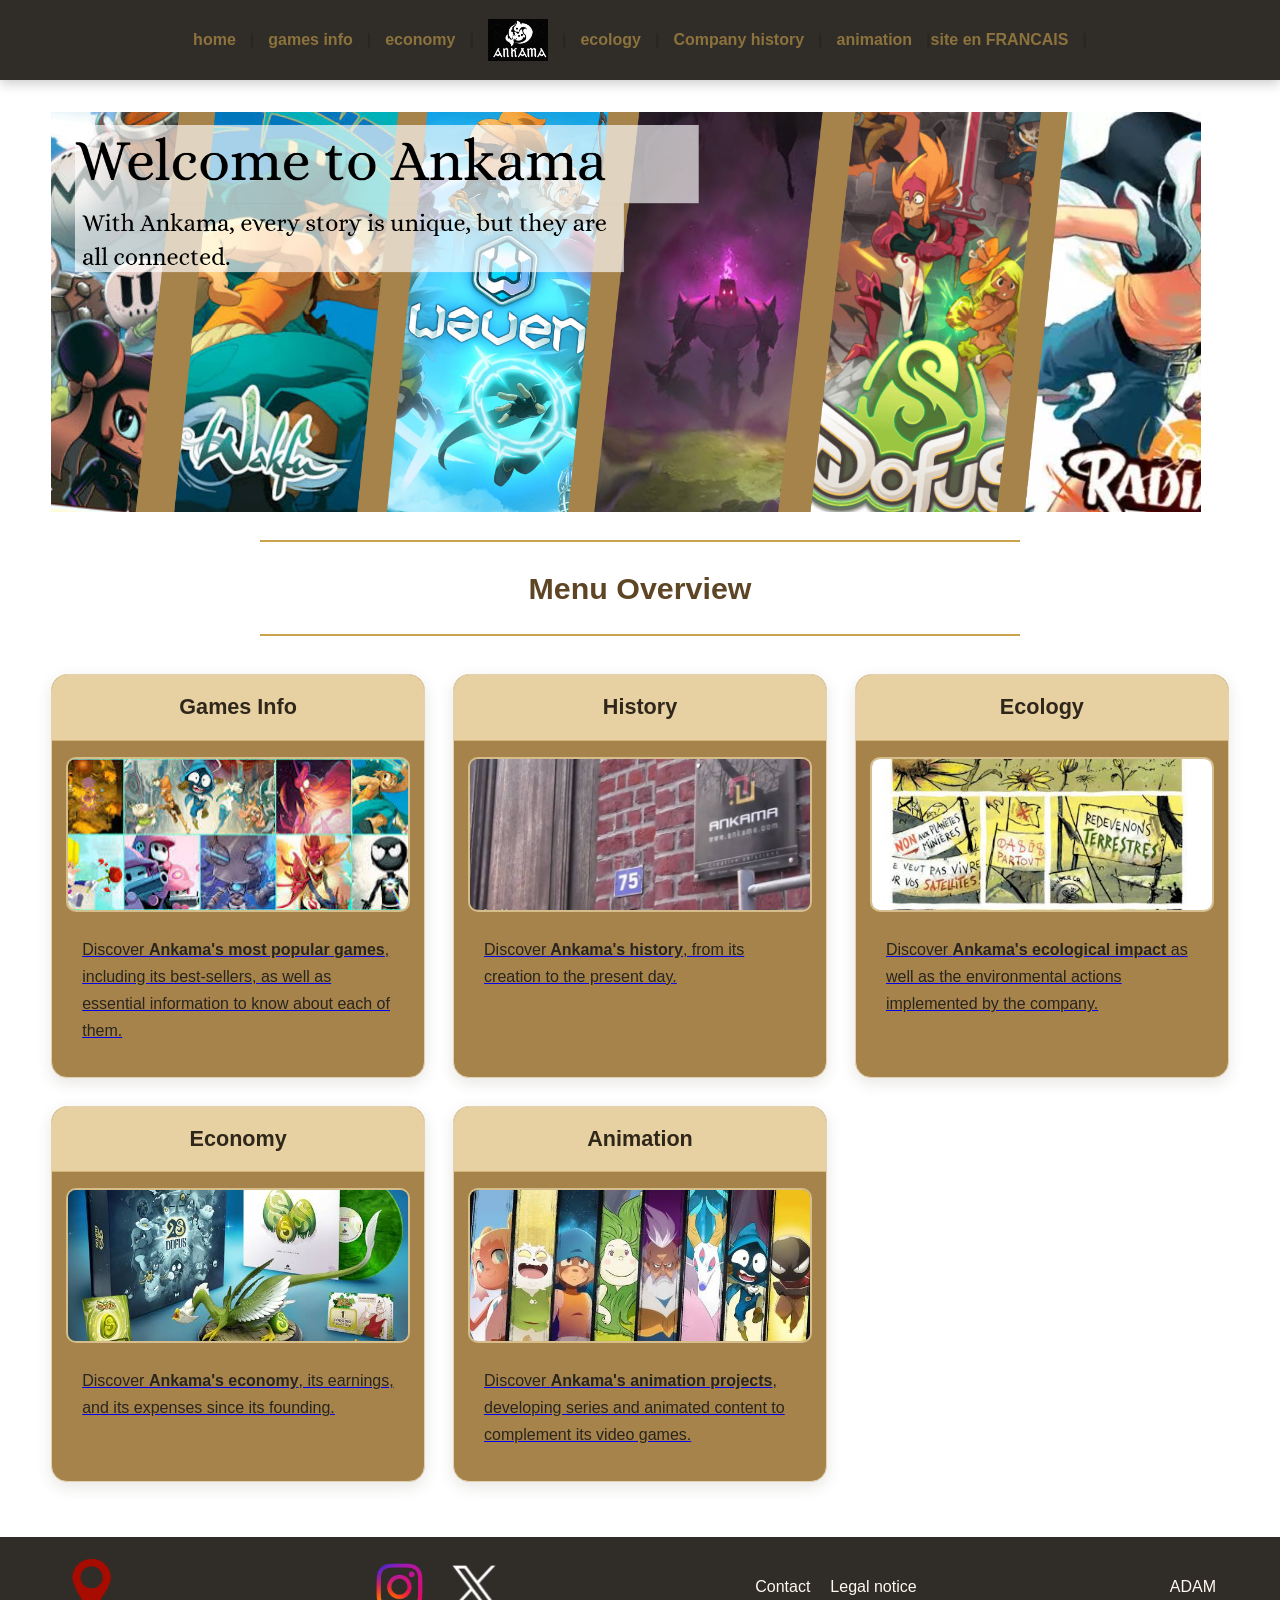
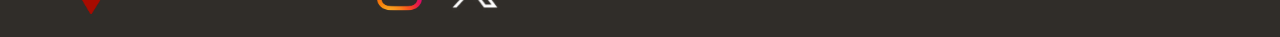
<file: index2.html>
<!DOCTYPE html>
<html lang="en">
<head>
    <meta charset="UTF-8">
    <title>info_Ankama</title>
    <link rel="icon" href="Image/ankama_compressee.webp">
    <link rel="stylesheet" href="tp.css">
 
</head>
<body>
    <header class="menu">
            <nav>
             <a href="#">home</a> |
            <a href="page_jeux2.html">games info</a> |  
            <a href="economie2.html">economy</a> |
                <a href="#">
                <img src="Image/ankama_compressee.webp" alt="Ankama Logo" height="60" width="60" >
            </a>|
            <a href="page2eco.html">ecology</a> |
            <a href="histoire2.html">Company history</a> |
            <a href="Animation2.html">animation</a> |
            
        
        </nav>
        <nav>
            <a href="index.html">site en FRANCAIS</a> |
        </nav>
        
    </header>

    <main>
        <div>
            <img src="Image/image_2026-10-15_134405315.png" alt="home">
            <hr class="ligne-doree">
            <h2>Menu Overview</h2>
            <hr class="ligne-doree">

            <div class="conteneur-jeux">

                <section class="jeu">
                    <div class="title">
                        
                        <h3>Games Info</h3>
                    </div>
                     <a href="page_jeux2.html">
                    <img src="Image/jeu.jpg" alt="Dofus Image">
                    <div class="content">
                        <p>
                            Discover <strong>Ankama's most popular games</strong>, including its best-sellers,
                            as well as essential information to know about each of them.
                        </p>
                    </div>
                     </a>
                </section>

                <section class="jeu">
                    <div class="title">
                        <h3>History</h3>
                    </div>
                    <a href="histoire2.html">
                    <img src="Image/bureau.jpg" alt="Wakfu Image">
                    <div class="content">
                        <p>
                            Discover<strong> Ankama's history</strong>, from its creation to the present day.
                        </p>
                    </div>
                    </a>
                </section>

                <section class="jeu">
                    <div class="title">
                        <h3>Ecology</h3>
                    </div>
                    <a href="page2eco.html">
                    <img src="Image/eco.jpg" alt="Waven Image">
                    <div class="content">
                        <p>
                            Discover <strong>Ankama's ecological impact</strong> as well as the environmental actions implemented by the company.
                        </p>
                    </div>
                    </a>
                </section>

                <section class="jeu">
                    <div class="title">
                        <h3>Economy</h3>
                    </div>
                    <a href="economie2.html">
                    <img src="Image/monnaie.jpg" alt="Krosfighter Image">
                    <div class="content">
                        <p>
                           Discover <strong>Ankama's economy</strong>, its earnings, and its expenses since its founding.
                        </p>
                    </div>
                    </a>
                </section>

                <section class="jeu">
                    <div class="title">
                        <h3>Animation</h3>
                    </div>
                    <a href="Animation2.html">
                    <img src="Image/anim.jpg" alt="Krosmaga Image">
                    <div class="content">
                        <p>
                            Discover <strong>Ankama's animation projects</strong>, developing series and animated content to complement its video games.
                        </p>
                    </div>
                    </a>
                </section>

            </div>
        </div>
    </main>

    <footer>
        <nav>
        <a href="https://www.google.com/maps/place/Ankama/@50.6968887,3.1510823,14z/data=!3m1!5s0x47c328de214287cb:0x2c70d1455c0e22d2!4m6!3m5!1s0x47c328de10544e45:0xb2b01f892ff7a047!8m2!3d50.6994853!4d3.159521!16s%2Fg%2F1tmpjv0w?entry=ttu&g_ep=EgoyMDI2MTAwNy4wIKXMDSoASAFQAw%3D%3D">
                <img src="Image/image_2026-10-13_193623103.png" alt="map" height="70" width="70" >
            </a>
            </nav>
        <nav>
            <a href="https://www.instagram.com/ankamagames/?hl=fr" > <img src="Image/insta.png" alt="insta" height="70" width="70" > </a>
            <a href="https://x.com/AnkamaGames?lang=fr" > <img src="Image/X.png" alt="twitter" height="70" width="70" > </a>
        </nav>
        <nav>
    
    <a href="https://support.ankama.com/hc/fr">Contact</a>
    <a href="https://account.ankama.com/fr/mentions-legales">Legal notice</a>
  </nav>
        <p>ADAM</p>
    </footer>

</body>

</html>
</file>
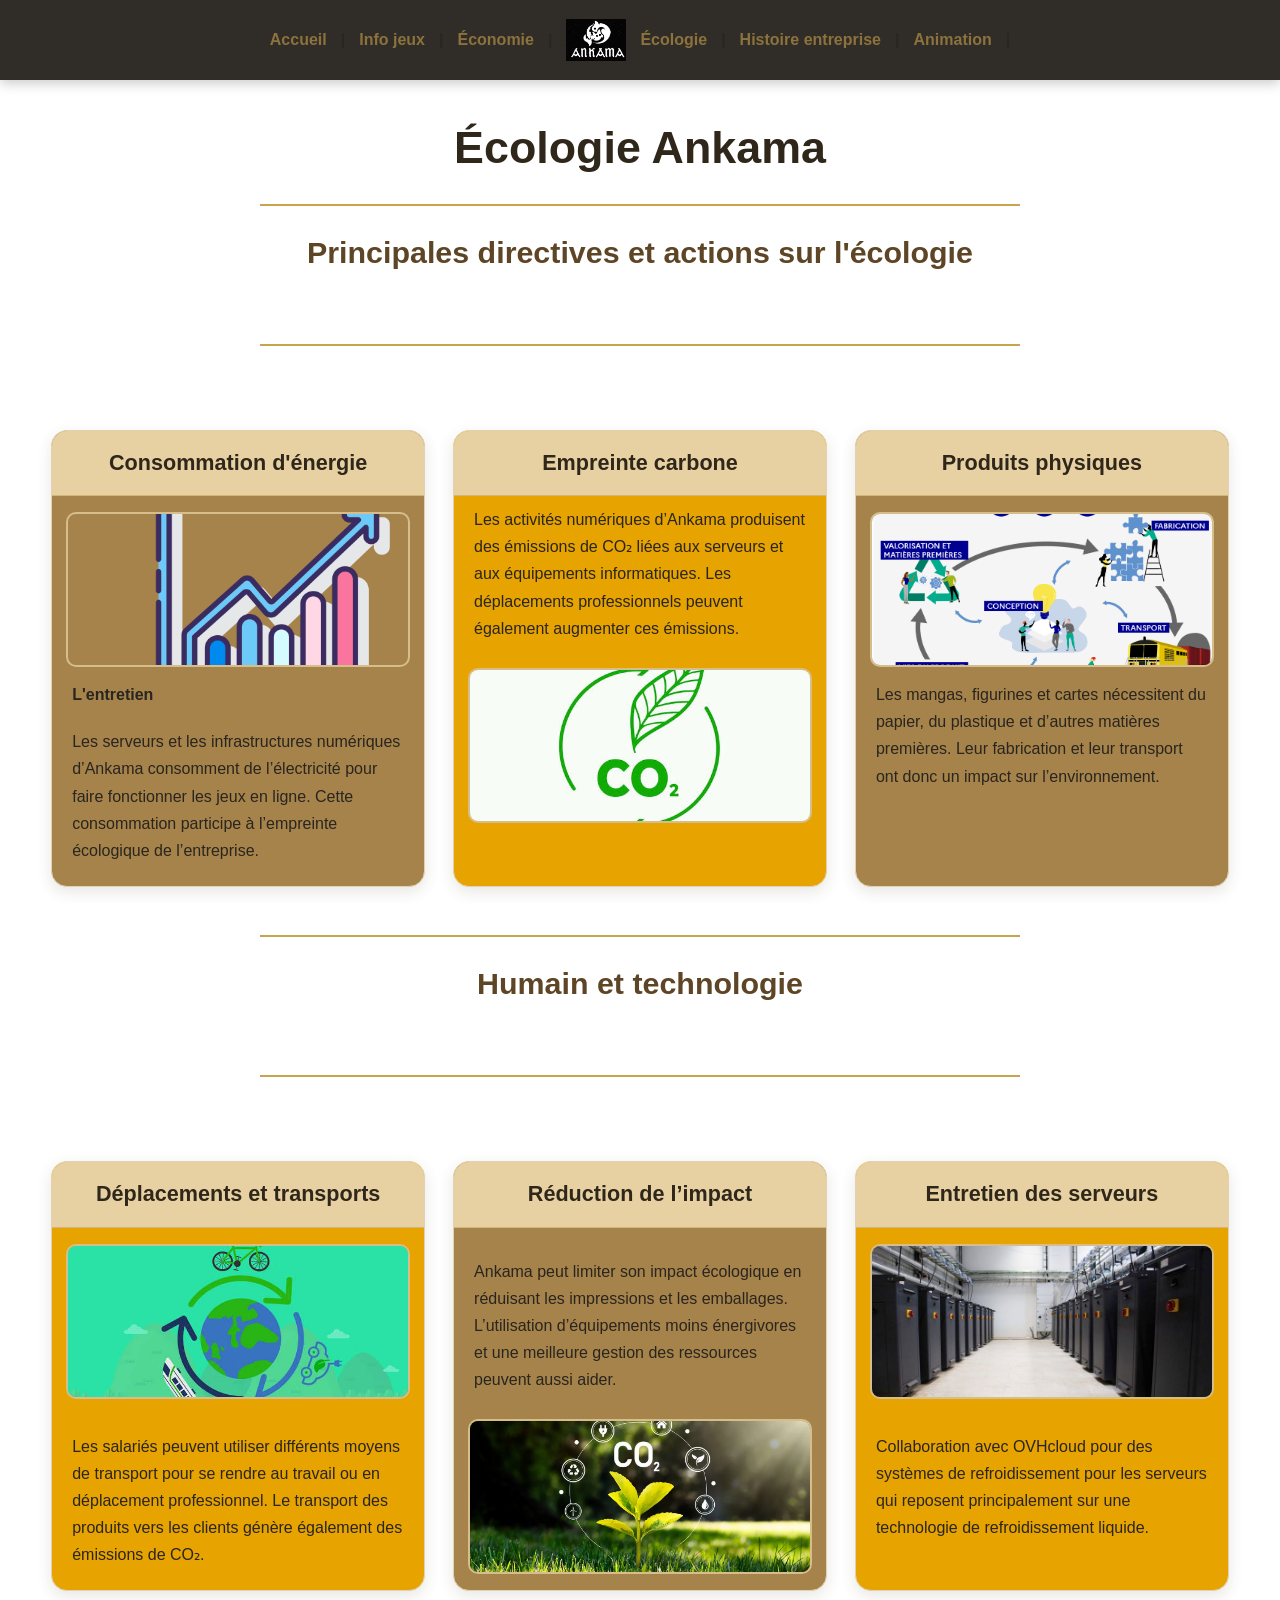
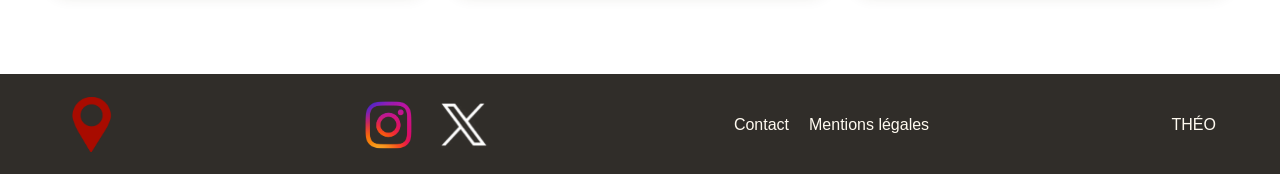
<file: page1eco.html>
<!DOCTYPE html>
<html lang="fr">
<head>
    <meta charset="UTF-8">
    <meta name="viewport" content="width=device-width, initial-scale=1.0">
    <link rel="stylesheet" href="tp.css">
    <link rel="icon" type="image/x-icon" href="Image/logo.jpg">
    <title>info_Ankama</title>
</head>
<body>
    <header class="menu">
        <nav>
            <a href="index.html">Accueil</a> |
            <a href="page_jeux.html">Info jeux</a> |  
            <a href="economie.html">Économie</a> |
            <a href="index.html">
                <img src="Image/ankama_compressee.webp" alt="Logo Ankama" height="60" width="60" >
            </a>
            <a href="#">Écologie</a> |
            <a href="histoire.html">Histoire entreprise</a> |
            <a href="Animation.html">Animation</a> |
        </nav>
    </header>

    <main>
        <h1>Écologie Ankama</h1>
        
        <hr class="ligne-doree">
        <h2>Principales directives et actions sur l'écologie</h2>
        <br>
        <hr class="ligne-doree">
        <br>

        <div class="conteneur-jeux">
            <section class="jeu">
                <div class="title">
                    <h3>Consommation d'énergie</h3>
                </div>

                <img src="Image/ecol1.png" alt="Image consommation">

                <p>
                    <strong>L'entretien</strong> 
                </p>

                <p>
                    Les serveurs et les infrastructures numériques d’Ankama consomment de l’électricité
                    pour faire fonctionner les jeux en ligne. Cette consommation participe à l’empreinte écologique
                    de l’entreprise.
                </p>
            </section>

            <section class="jeu2">
                <div class="title">
                    <h3>Empreinte carbone</h3>
                </div>

                <p>
                    Les activités numériques d’Ankama produisent des émissions de CO₂
                    liées aux serveurs et aux équipements informatiques.
                    Les déplacements professionnels peuvent également augmenter ces émissions.
                </p>
                <img src="Image/ecol2.png" alt="Image Empreinte carbone">
            </section>

            <section class="jeu">
                <div class="title">
                    <h3>Produits physiques</h3>
                </div>

                <img src="Image/ecol3.png" alt="Image produit physique">

                <p>
                    Les mangas, figurines et cartes nécessitent du papier,
                    du plastique et d’autres matières premières.
                    Leur fabrication et leur transport ont donc un impact sur l’environnement.
                </p>
            </section>
         
            <div class="infoo"></div>
        </div>

        <hr class="ligne-doree">
        <h2>Humain et technologie</h2>
        <br>
        <hr class="ligne-doree">
        <br>

        <div class="conteneur-jeux">
            <section class="jeu2">
                <div class="title">
                    <h3>Déplacements et transports</h3>
                </div>

                <img src="Image/ecol4.png" alt="Image déplacement et transport">

                <p></p>

                <p>
                    Les salariés peuvent utiliser différents moyens de transport
                    pour se rendre au travail ou en déplacement professionnel.
                    Le transport des produits vers les clients génère également des émissions de CO₂.
                </p>
            </section>

            <section class="jeu">
                <div class="title">
                    <h3>Réduction de l’impact</h3>
                </div>
               
                <p></p>
                <p>
                    Ankama peut limiter son impact écologique en réduisant les impressions et les emballages.
                    L’utilisation d’équipements moins énergivores et une meilleure gestion des ressources
                    peuvent aussi aider.
                </p>
                <img src="Image/ecol5.png" alt="réduction impact">
            </section>

            <section class="jeu2">
                <div class="title">
                    <h3>Entretien des serveurs</h3>
                </div>

                <img src="Image/ecol6.png" alt="entretien serveur">

                <p></p>

                <p>
                    Collaboration avec OVHcloud pour des systèmes de refroidissement pour les serveurs 
                    qui reposent principalement sur une technologie de refroidissement liquide.
                </p>
            </section>

            <div class="infoo"></div>
        </div>
    </main>

    <footer>
        <nav>
            <a href="https://google.com">
                <img src="Image/image_2026-10-13_193623103.png" alt="carte" height="70" width="70" >
            </a>
        </nav>
        <nav>
            <a href="https://instagram.com" > <img src="Image/insta.png" alt="insta" height="70" width="70" > </a>
            <a href="https://x.com" > <img src="Image/X.png" alt="twitter" height="70" width="70" > </a>
        </nav>
        <nav>
            <a href="https://ankama.com">Contact</a>
            <a href="https://ankama.com">Mentions légales</a>
        </nav>
        <p>THÉO</p>
    </footer>
</body>
</html>
</file>
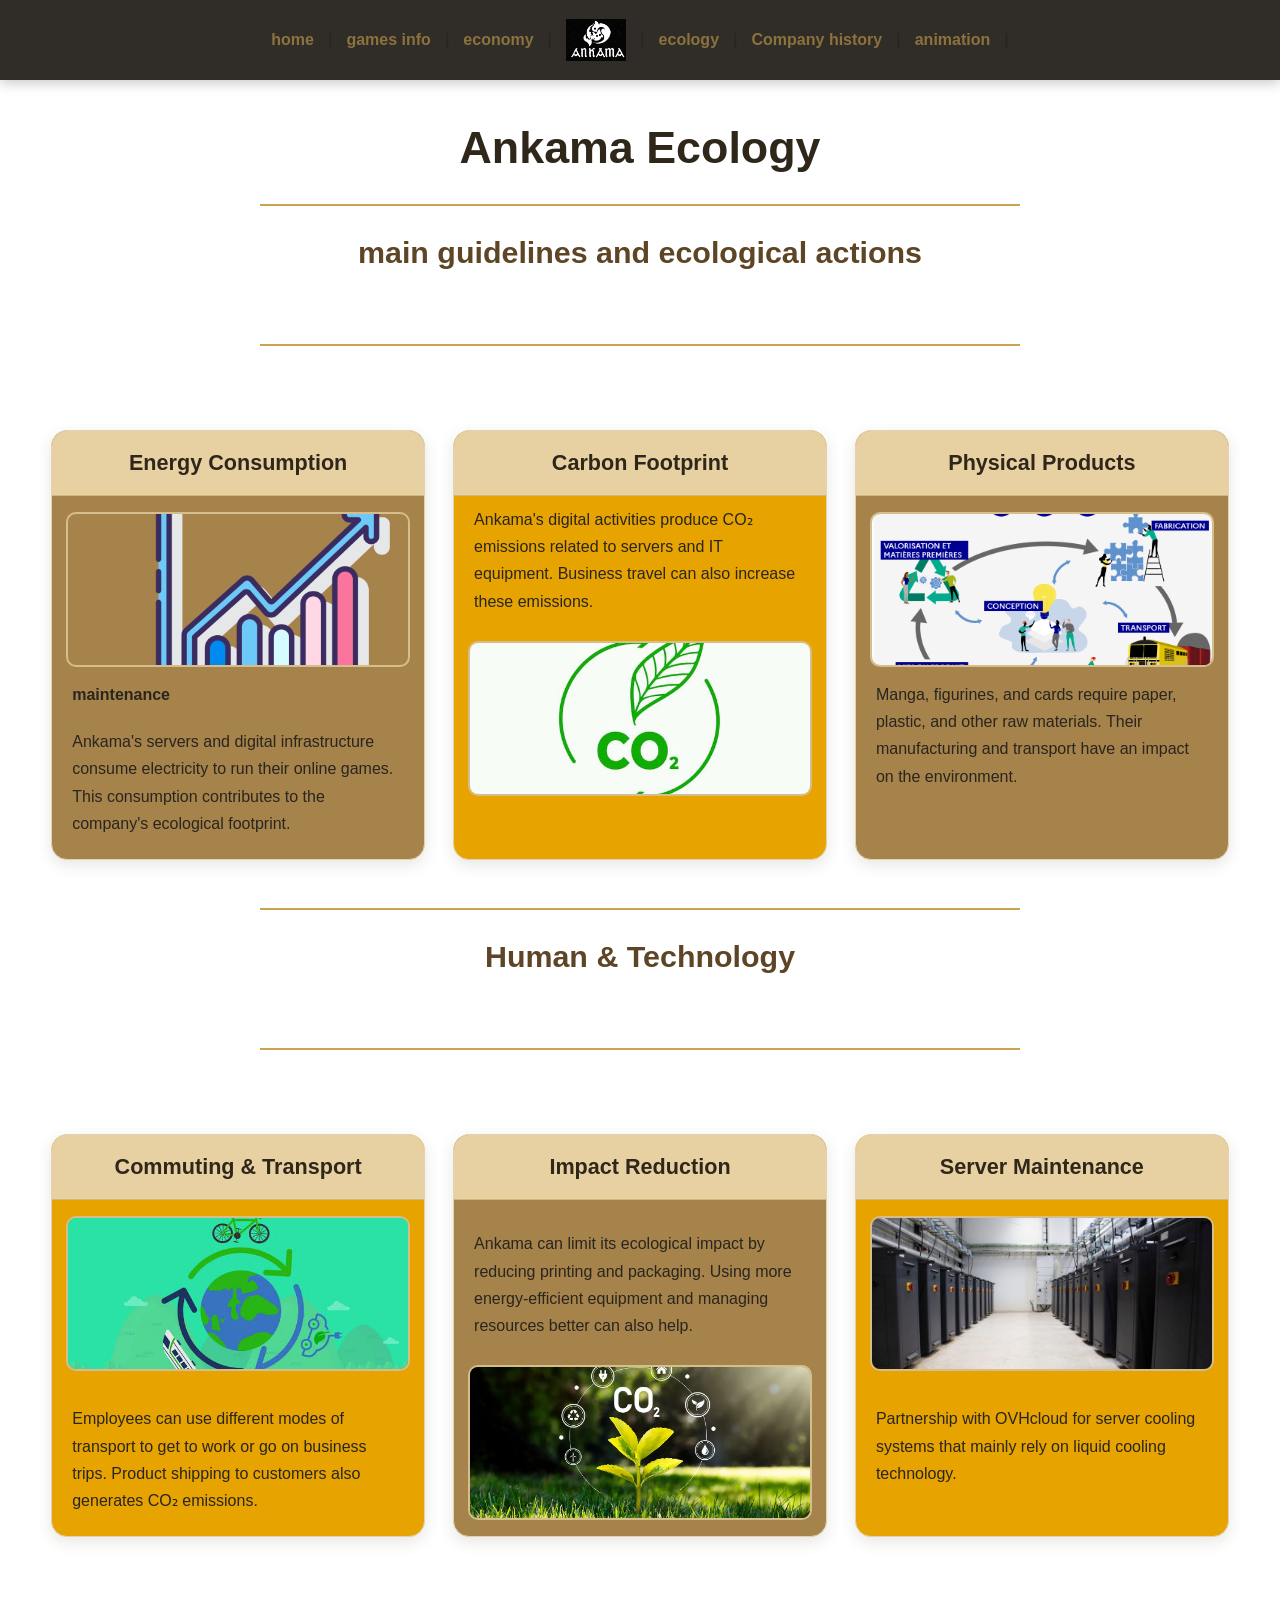
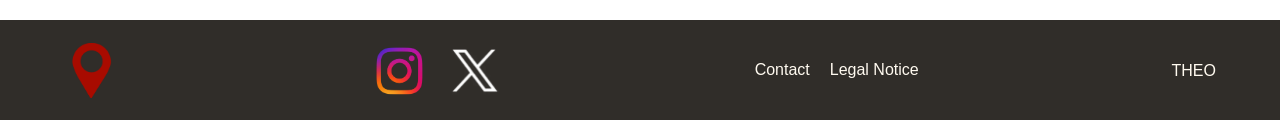
<file: page2eco.html>
<!DOCTYPE html>
<html lang="en">
<head>
    <meta charset="UTF-8">
    <meta name="viewport" content="width=device-width, initial-scale=1.0">
    <link rel="stylesheet" href="tp.css">
    <link rel="icon" type="image/x-icon" href="Image/logo.jpg">
    <title>info_Ankama</title>
    

</head>
<body>
    <header class="menu">
            <nav>
            <a href="index2.html">home</a> |
            <a href="page_jeux2.html">games info</a> |  
            <a href="economie2.html">economy</a> |
                <a href="index2.html">
                <img src="Image/ankama_compressee.webp" alt="Logo Ankama" height="60" width="60" >
            </a>|
            <a href="#">ecology</a> |
            <a href="histoire2.html">Company history</a> |
            <a href="Animation2.html">animation</a> |
        </nav>
    </header>

      <main>
    <div>
        <div>
        <h1>Ankama Ecology</h1>
        <div>
        <hr class="ligne-doree">
        <h2>main guidelines and ecological actions</h2>
        <br>
    <hr class="ligne-doree">
    <br>

      <div class="conteneur-jeux">

        <section class="jeu">
            <div class="title">
            <h3>Energy Consumption</h3>
                </div>
                

            <img src="Image/ecol1.png" alt="Energy consumption image">

            <p>
                <strong>maintenance</strong> 
            </p>

            <p>
             Ankama's servers and digital infrastructure consume electricity
              to run their online games. This consumption contributes to the company's
               ecological footprint.
            </p>
        </section>

         <section class="jeu2">
             <div class="title">
            <h3>Carbon Footprint</h3>
            </div>
            

            <p>
               Ankama's digital activities produce CO₂ emissions
                related to servers and IT equipment.
                 Business travel can also increase these emissions.
            </p>
            <img src="Image/ecol2.png" alt="Carbon footprint image">
        </section>


        <section class="jeu">
            <div class="title">
            <h3>Physical Products</h3>
            </div>
            <img src="Image/ecol3.png" alt="Physical product image">

            <p>
              Manga, figurines, and cards require paper,
               plastic, and other raw materials.
                Their manufacturing and transport have an impact on the environment.
            </p>
        </section>
      
        <div class="infoo"></div>
    </div>
    <hr class="ligne-doree">
        <h2> Human & Technology </h2>
    <br>
<hr class="ligne-doree">
<br>
    <div class="conteneur-jeux">
        
    
         <section class="jeu2">
             <div class="title">
             
            <h3>Commuting & Transport</h3>

            </div>

            <img src="Image/ecol4.png" alt="Commuting and transport image">

            <p>

            </p>

            <p>
                Employees can use different modes of transport
                 to get to work or go on business trips.
                  Product shipping to customers also generates CO₂ emissions.
            </p>
        </section>

           <section class="jeu">
               <div class="title">
            <h3>Impact Reduction</h3>
            </div>
            
            <p> 
            </p>
            <p>
            Ankama can limit its ecological impact by reducing printing and packaging.
             Using more energy-efficient equipment and managing resources better
              can also help.
            </p>
            <img src="Image/ecol5.png" alt="Impact reduction image">
        </section>

          <section class="jeu2">
               <div class="title">
            <h3>Server Maintenance</h3>
            </div>

            <img src="Image/ecol6.png" alt="Server maintenance image">

             <p>

            </p>

            <p>
                Partnership with OVHcloud for server cooling systems
                 that mainly rely on liquid cooling technology.
            </p>
        </section>

        <div class="infoo"></div>
    </div>
    </main>
       <footer>
        <nav>
        <a href="https://www.google.com/maps/place/Ankama/@50.6968887,3.1510823,14z/data=!3m1!5s0x47c328de214287cb:0x2c70d1455c0e22d2!4m6!3m5!1s0x47c328de10544e45:0xb2b01f892ff7a047!8m2!3d50.6994853!4d3.159521!16s%2Fg%2F1tmpjv0w?entry=ttu&g_ep=EgoyMDI2MTAwNy4wIKXMDSoASAFQAw%3D%3D">
                <img src="Image/image_2026-10-13_193623103.png" alt="map" height="70" width="70" >
            </a>
            </nav>
        <nav>
            <a href="https://www.instagram.com/ankamagames/?hl=fr" > <img src="Image/insta.png" alt="insta" height="70" width="70" > </a>
            <a href="https://x.com/AnkamaGames?lang=fr" > <img src="Image/X.png" alt="twitter" height="70" width="70" > </a>
        </nav>
        <nav>
    
    <a href="https://support.ankama.com/hc/fr">Contact</a>
    <a href="https://account.ankama.com/fr/mentions-legales">Legal Notice</a>
  </nav>
        <p>THEO</p>
    </footer>

</body>

</html>
</file>
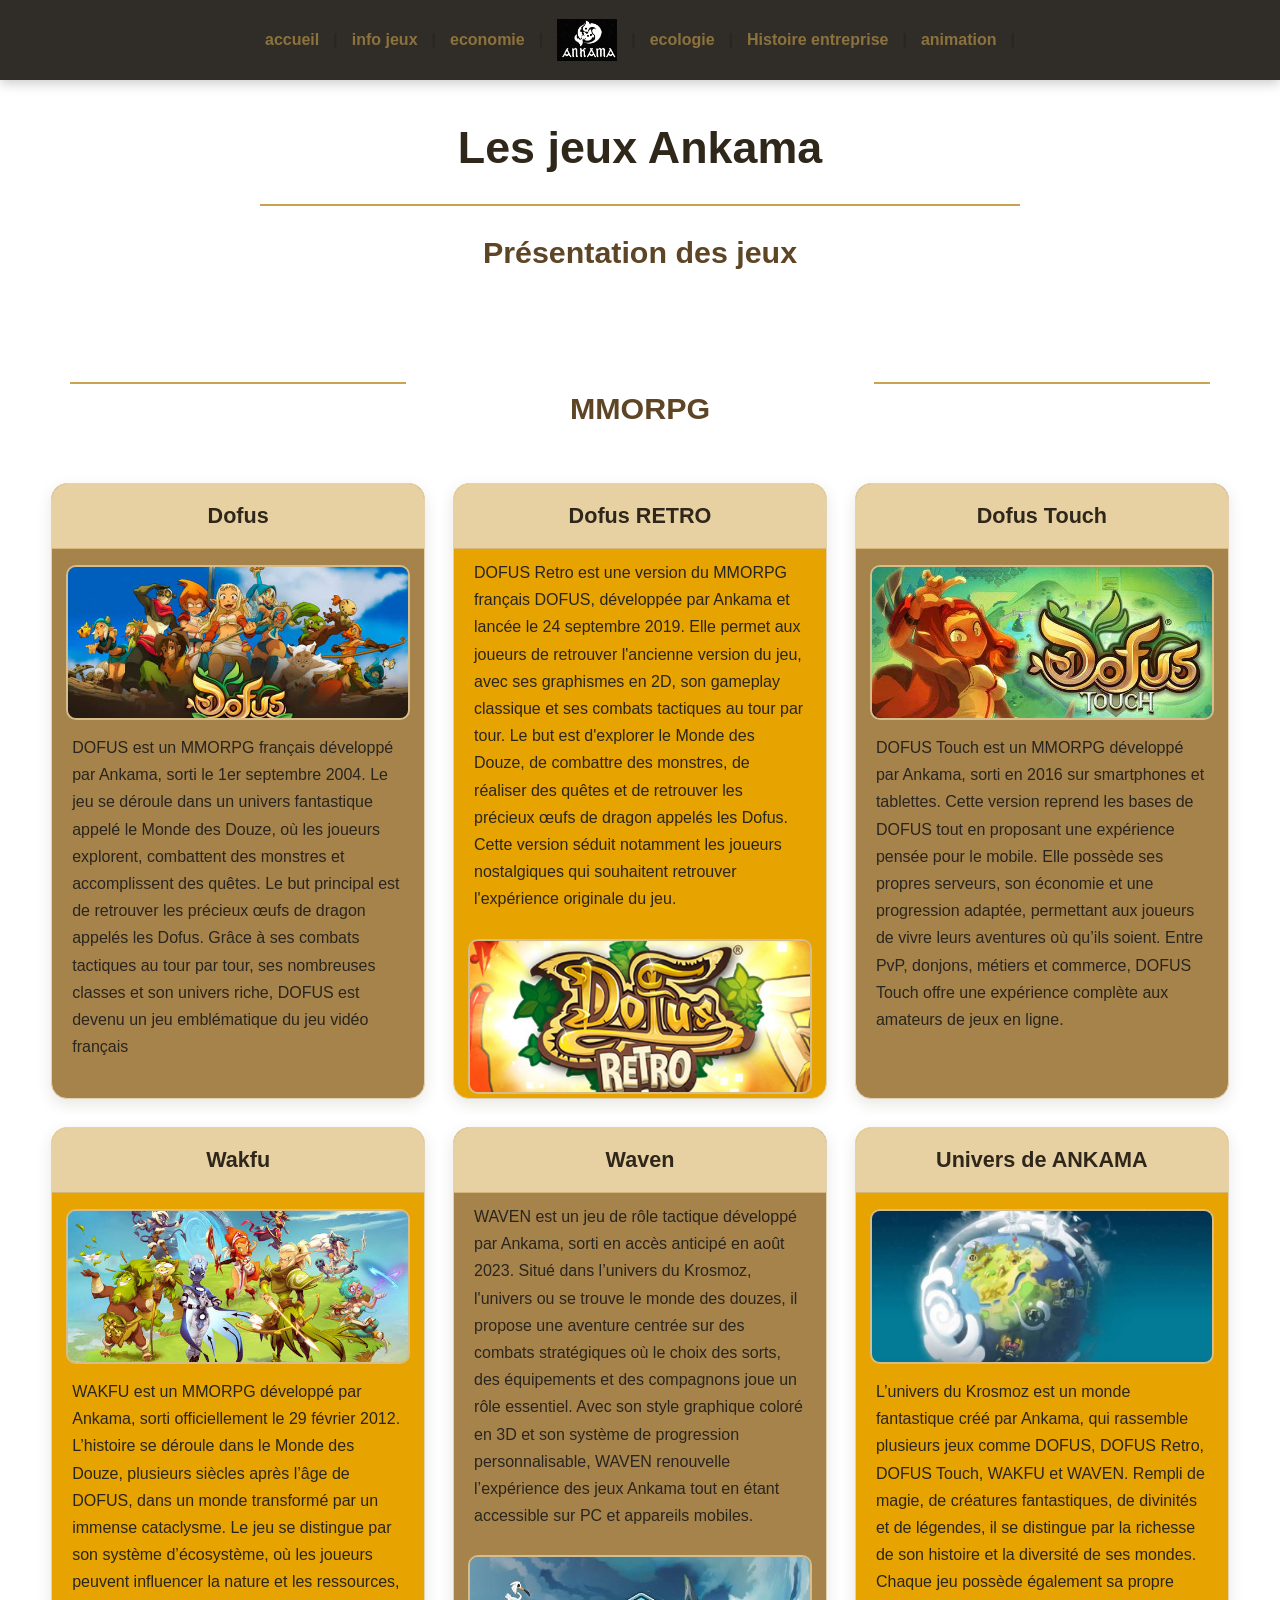
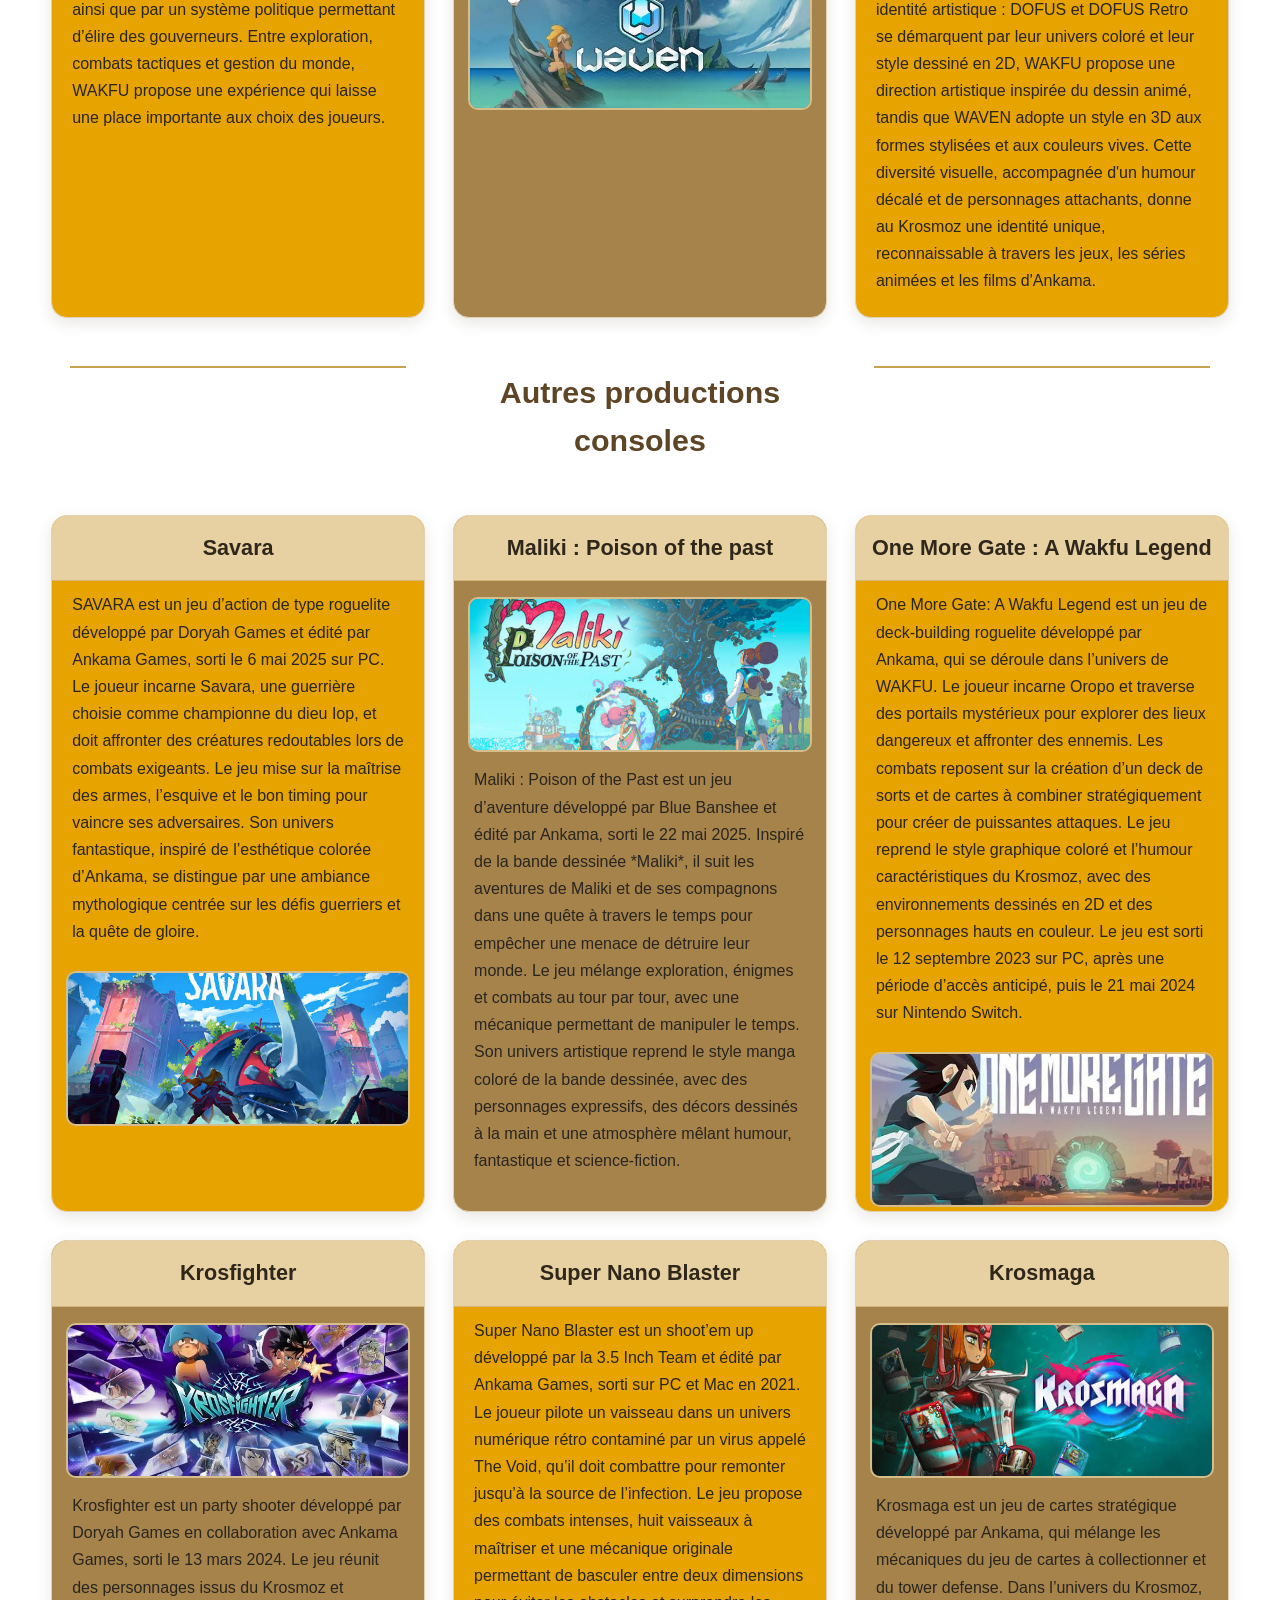
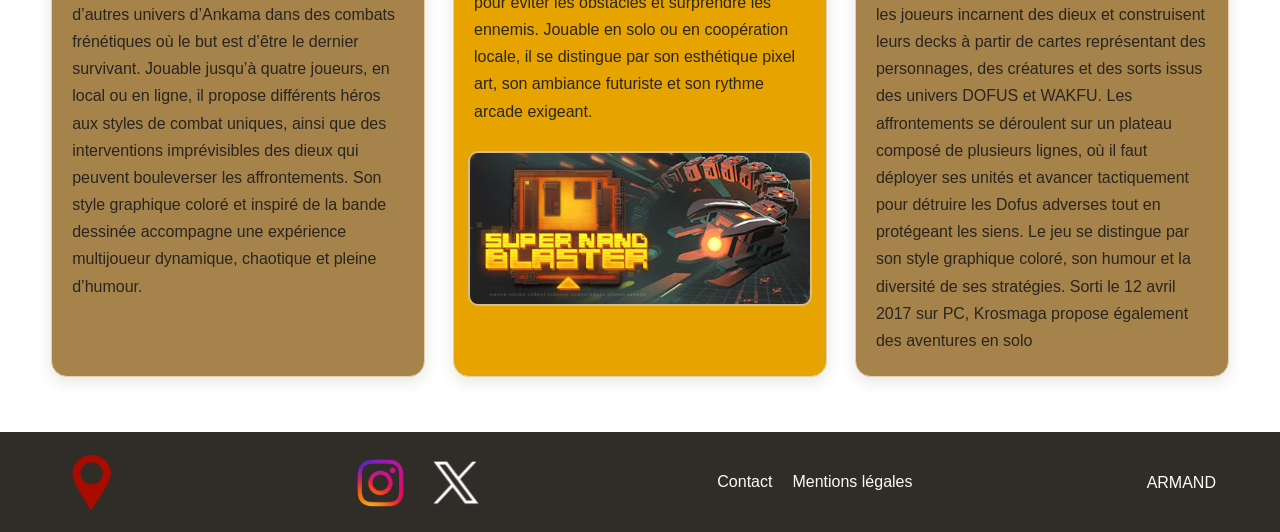
<file: page_jeux.html>
<!DOCTYPE html>
<html lang="fr">

<head>
    <meta charset="UTF-8">
    <meta name="viewport" content="width=device-width, initial-scale=1.0">
    <link rel="stylesheet" href="tp.css">
    <title>Jeux Ankama</title>
    <link rel="icon" href="Image/logo.jpg">
</head>

<body>

        <header class="menu">
            <nav>
             <a href="index.html">accueil</a> |
            <a href="#">info jeux</a> |  
            <a href="economie.html">economie</a> |
                <a href="index.html">
                <img src="Image/ankama_compressee.webp" alt="Logo Ankama" height="60" width="60" >
            </a>|
            <a href="page1eco.html">ecologie</a> |
            <a href="histoire.html">Histoire entreprise</a> |
            <a href="Animation.html">animation</a> |
        
        </nav>
    </header>

    <main>

    <h1>Les jeux Ankama</h1>
    <div>
    <hr class="ligne-doree">
    
    <h2>Présentation des jeux</h2>
    <br>


        
        
    <div class="conteneur-jeux">
        <hr class="ligne-doree">
        <h2>MMORPG</h2>
        <hr class="ligne-doree">

        <section class="jeu">
            <div class="title">
            <h3>Dofus</h3>
            </div>

            <img src="Image/dofus.jpeg" alt="Image de Dofus">



            <p>
                DOFUS est un MMORPG français développé par Ankama, sorti le 1er septembre 2004. Le jeu se déroule dans un univers fantastique appelé le Monde des Douze, où les joueurs explorent, combattent des monstres et accomplissent des quêtes. Le but principal est de retrouver les précieux œufs de dragon appelés les Dofus. Grâce à ses combats tactiques au tour par tour, ses nombreuses classes et son univers riche, DOFUS est devenu un jeu emblématique du jeu vidéo français
            </p>
        </section>


        <section class="jeu2">
            <div class="title">
            <h3>Dofus RETRO</h3>
            </div>

           

            <p>
                DOFUS Retro est une version du MMORPG français DOFUS, développée par Ankama et lancée le 24 septembre 2019. Elle permet aux joueurs de retrouver l'ancienne version du jeu, avec ses graphismes en 2D, son gameplay classique et ses combats tactiques au tour par tour. Le but est d'explorer le Monde des Douze, de combattre des monstres, de réaliser des quêtes et de retrouver les précieux œufs de dragon appelés les Dofus. Cette version séduit notamment les joueurs nostalgiques qui souhaitent retrouver l'expérience originale du jeu.
            </p>
            <img src="Image/dofusretro.png" alt="Image de dofus retro">
        </section>


        <section class="jeu">
            <div class="title">
            <h3>Dofus Touch</h3>
            </div>

            <img src="Image/dofustouch_compressee.jpg" alt="Image de dofus touch">

            <p>
               DOFUS Touch est un MMORPG développé par Ankama, sorti en 2016 sur smartphones et tablettes. Cette version reprend les bases de DOFUS tout en proposant une expérience pensée pour le mobile. Elle possède ses propres serveurs, son économie et une progression adaptée, permettant aux joueurs de vivre leurs aventures où qu’ils soient. Entre PvP, donjons, métiers et commerce, DOFUS Touch offre une expérience complète aux amateurs de jeux en ligne.
            </p>
        </section>

        


        <section class="jeu2">
            <div class="title">
            <h3>Wakfu</h3>
            </div>

        <img src="Image/wakfu.jpeg" alt="Image de wakfu">

            <p>
                WAKFU est un MMORPG développé par Ankama, sorti officiellement le 29 février 2012. L’histoire se déroule dans le Monde des Douze, plusieurs siècles après l’âge de DOFUS, dans un monde transformé par un immense cataclysme. Le jeu se distingue par son système d’écosystème, où les joueurs peuvent influencer la nature et les ressources, ainsi que par un système politique permettant d’élire des gouverneurs. Entre exploration, combats tactiques et gestion du monde, WAKFU propose une expérience qui laisse une place importante aux choix des joueurs.
            </p>
            

        </section>


        <section class="jeu">
            <div class="title">
            <h3>Waven</h3>
            </div>

            

            <p>
                WAVEN est un jeu de rôle tactique développé par Ankama, sorti en accès anticipé en août 2023. Situé dans l’univers du Krosmoz, l'univers ou se trouve le monde des douzes, il propose une aventure centrée sur des combats stratégiques où le choix des sorts, des équipements et des compagnons joue un rôle essentiel. Avec son style graphique coloré en 3D et son système de progression personnalisable, WAVEN renouvelle l’expérience des jeux Ankama tout en étant accessible sur PC et appareils mobiles.


            </p>
            <img src="Image/waven.jpeg" alt="Image de waven">
        </section>

         <section class="jeu2">
            <div class="title">
            <h3>Univers de ANKAMA</h3>
            </div>

            <img src="Image/krosmoz.jpeg" alt="Image de Krosmoz">

            <p>
               L’univers du Krosmoz est un monde fantastique créé par Ankama, qui rassemble plusieurs jeux comme DOFUS, DOFUS Retro, DOFUS Touch, WAKFU et WAVEN. Rempli de magie, de créatures fantastiques, de divinités et de légendes, il se distingue par la richesse de son histoire et la diversité de ses mondes. Chaque jeu possède également sa propre identité artistique : DOFUS et DOFUS Retro se démarquent par leur univers coloré et leur style dessiné en 2D, WAKFU propose une direction artistique inspirée du dessin animé, tandis que WAVEN adopte un style en 3D aux formes stylisées et aux couleurs vives. Cette diversité visuelle, accompagnée d'un humour décalé et de personnages attachants, donne au Krosmoz une identité unique, reconnaissable à travers les jeux, les séries animées et les films d'Ankama.
            </p>
            
        </section>
        <hr class="ligne-doree">
        <h2>Autres productions consoles </h2>
        <hr class="ligne-doree">
        <section class="jeu2">
            <div class="title">
            <h3>Savara</h3>
            </div>

            
            <p>
               SAVARA est un jeu d’action de type roguelite développé par Doryah Games et édité par Ankama Games, sorti le 6 mai 2025 sur PC. Le joueur incarne Savara, une guerrière choisie comme championne du dieu Iop, et doit affronter des créatures redoutables lors de combats exigeants. Le jeu mise sur la maîtrise des armes, l’esquive et le bon timing pour vaincre ses adversaires. Son univers fantastique, inspiré de l’esthétique colorée d’Ankama, se distingue par une ambiance mythologique centrée sur les défis guerriers et la quête de gloire.
            </p>
            <img src="Image/savara.jpeg" alt="Image de savara">
        </section>
        <section class="jeu">
            <div class="title">
            <h3>Maliki : Poison of the past</h3>
            </div>

            <img src="Image/maliki.jpeg" alt="Image de wakfulegemd">

            <p>
               Maliki : Poison of the Past est un jeu d’aventure développé par Blue Banshee et édité par Ankama, sorti le 22 mai 2025. Inspiré de la bande dessinée *Maliki*, il suit les aventures de Maliki et de ses compagnons dans une quête à travers le temps pour empêcher une menace de détruire leur monde. Le jeu mélange exploration, énigmes et combats au tour par tour, avec une mécanique permettant de manipuler le temps. Son univers artistique reprend le style manga coloré de la bande dessinée, avec des personnages expressifs, des décors dessinés à la main et une atmosphère mêlant humour, fantastique et science-fiction.
            </p>
            
        </section>
        <section class="jeu2">
            <div class="title">
            <h3>One More Gate : A Wakfu Legend</h3>
            </div>

            

            <p>
               One More Gate: A Wakfu Legend est un jeu de deck-building roguelite développé par Ankama, qui se déroule dans l’univers de WAKFU. Le joueur incarne Oropo et traverse des portails mystérieux pour explorer des lieux dangereux et affronter des ennemis. Les combats reposent sur la création d’un deck de sorts et de cartes à combiner stratégiquement pour créer de puissantes attaques. Le jeu reprend le style graphique coloré et l’humour caractéristiques du Krosmoz, avec des environnements dessinés en 2D et des personnages hauts en couleur.

Le jeu est sorti le 12 septembre 2023 sur PC, après une période d’accès anticipé, puis le 21 mai 2024 sur Nintendo Switch.&#x20;


            </p>
            <img src="Image/onemore.jpeg" alt="Image de one more gate">
        </section>
        <section class="jeu">
            <div class="title">
            <h3>Krosfighter</h3>
            </div>

            <img src="Image/krosfighter.jpeg" alt="Image de Krosfighter">

            <p>
               Krosfighter est un party shooter développé par Doryah Games en collaboration avec Ankama Games, sorti le 13 mars 2024. Le jeu réunit des personnages issus du Krosmoz et d’autres univers d’Ankama dans des combats frénétiques où le but est d’être le dernier survivant. Jouable jusqu’à quatre joueurs, en local ou en ligne, il propose différents héros aux styles de combat uniques, ainsi que des interventions imprévisibles des dieux qui peuvent bouleverser les affrontements. Son style graphique coloré et inspiré de la bande dessinée accompagne une expérience multijoueur dynamique, chaotique et pleine d’humour.
            </p>
            
        </section>
        <section class="jeu2">
            <div class="title">
            <h3>Super Nano Blaster</h3>
            </div>

            

            <p>
               Super Nano Blaster est un shoot’em up développé par la 3.5 Inch Team et édité par Ankama Games, sorti sur PC et Mac en 2021. Le joueur pilote un vaisseau dans un univers numérique rétro contaminé par un virus appelé The Void, qu’il doit combattre pour remonter jusqu’à la source de l’infection. Le jeu propose des combats intenses, huit vaisseaux à maîtriser et une mécanique originale permettant de basculer entre deux dimensions pour éviter les obstacles et surprendre les ennemis. Jouable en solo ou en coopération locale, il se distingue par son esthétique pixel art, son ambiance futuriste et son rythme arcade exigeant.
            </p>
            <img src="Image/supernano.jpeg" alt="Image de supernano">
        </section>
        <section class="jeu">
            <div class="title">
            <h3>Krosmaga</h3>
            </div>

            <img src="Image/krosmaga.jpeg" alt="Image de Krosmaga">

            <p>
               Krosmaga est un jeu de cartes stratégique développé par Ankama, qui mélange les mécaniques du jeu de cartes à collectionner et du tower defense. Dans l’univers du Krosmoz, les joueurs incarnent des dieux et construisent leurs decks à partir de cartes représentant des personnages, des créatures et des sorts issus des univers DOFUS et WAKFU. Les affrontements se déroulent sur un plateau composé de plusieurs lignes, où il faut déployer ses unités et avancer tactiquement pour détruire les Dofus adverses tout en protégeant les siens. Le jeu se distingue par son style graphique coloré, son humour et la diversité de ses stratégies.
             Sorti le 12 avril 2017 sur PC, Krosmaga propose également des aventures en solo
            </p>
            
        </section>
    </div>

    </div>

</main>
 <footer>
        <nav>
        <a href="https://www.google.com/maps/place/Ankama/@50.6968887,3.1510823,14z/data=!3m1!5s0x47c328de214287cb:0x2c70d1455c0e22d2!4m6!3m5!1s0x47c328de10544e45:0xb2b01f892ff7a047!8m2!3d50.6994853!4d3.159521!16s%2Fg%2F1tmpjv0w?entry=ttu&g_ep=EgoyMDI2MTAwNy4wIKXMDSoASAFQAw%3D%3D">
                <img src="Image/image_2026-10-13_193623103.png" alt="carte" height="70" width="70" >
            </a>
            </nav>
        <nav>
            <a href="https://www.instagram.com/ankamagames/?hl=fr" > <img src="Image/insta.png" alt="insta" height="70" width="70" > </a>
            <a href="https://x.com/AnkamaGames?lang=fr" > <img src="Image/X.png" alt="twitter" height="70" width="70" > </a>
        </nav>
        <nav>
    
    <a href="https://support.ankama.com/hc/fr">Contact</a>
    <a href="https://account.ankama.com/fr/mentions-legales">Mentions légales</a>
  </nav>
        <p>ARMAND</p>
    </footer>

</body>

</html>
</file>
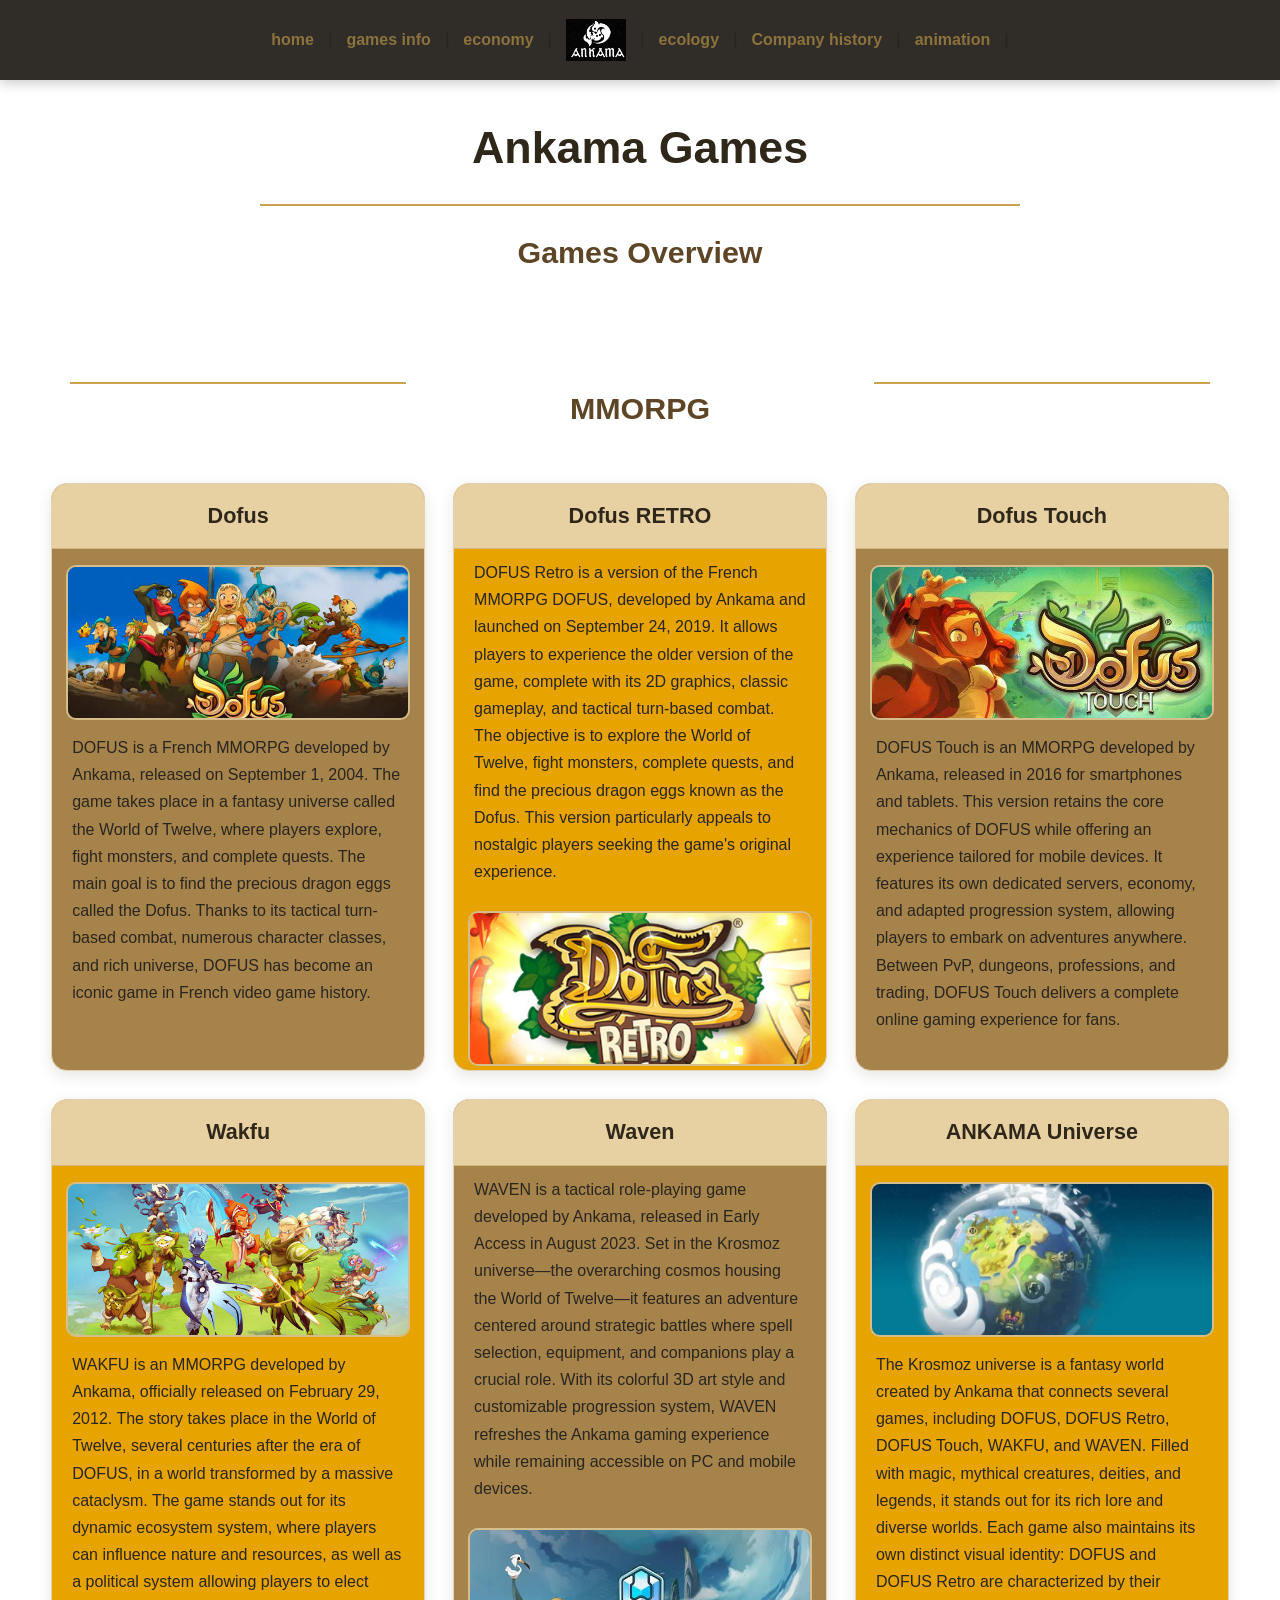
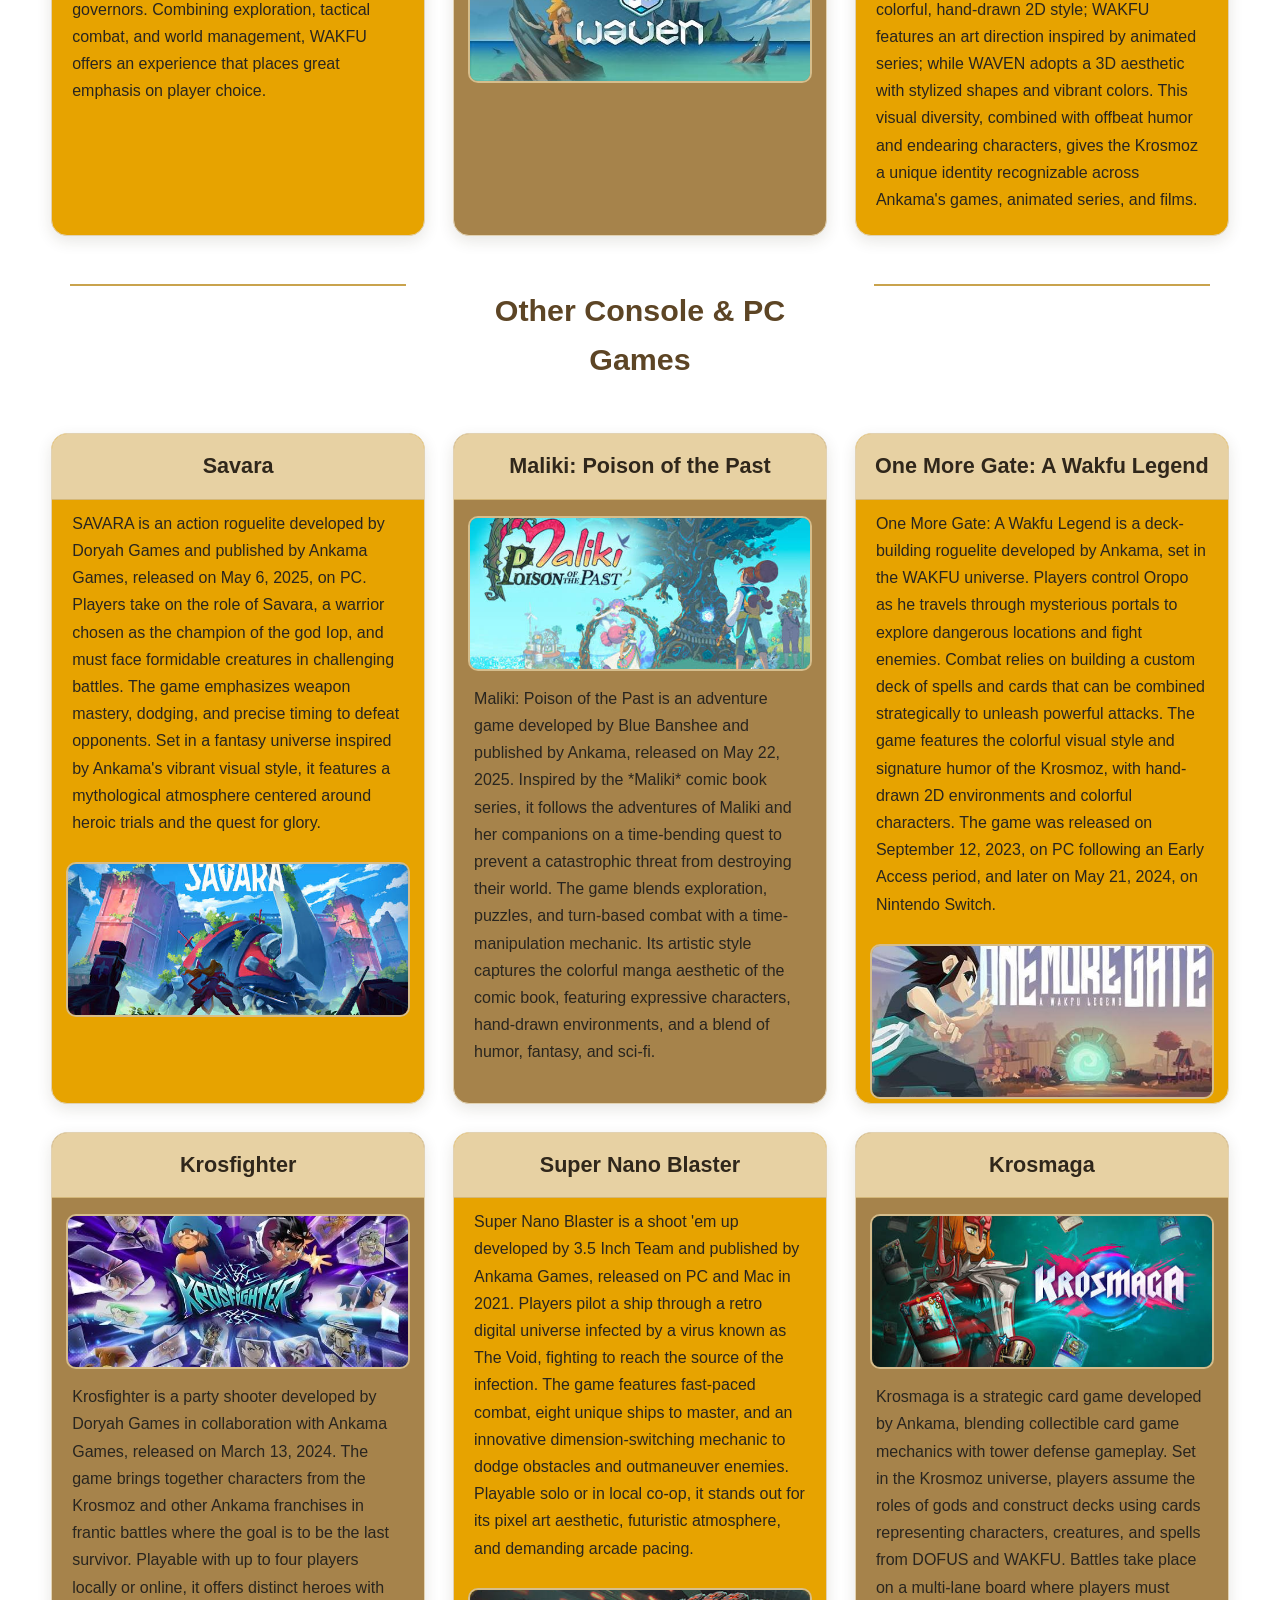
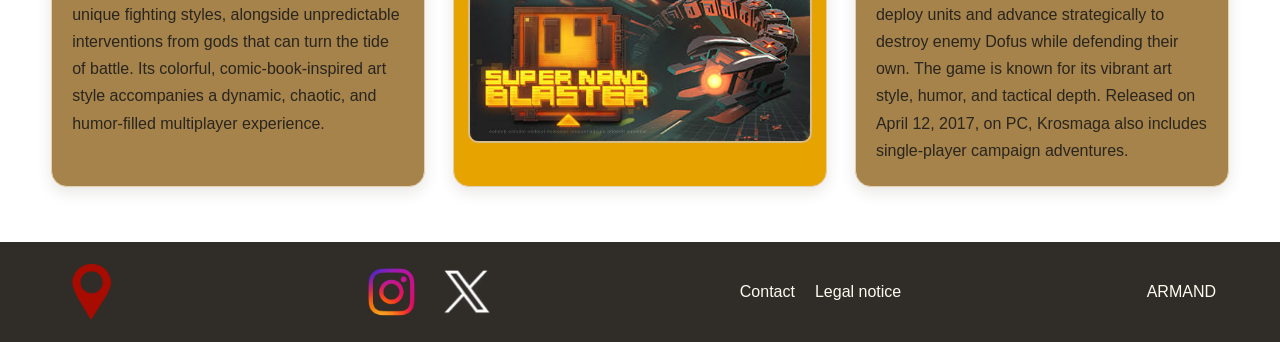
<file: page_jeux2.html>
<!DOCTYPE html>
<html lang="en">

<head>
    <meta charset="UTF-8">
    <meta name="viewport" content="width=device-width, initial-scale=1.0">
    <link rel="stylesheet" href="tp.css">
    <title>Ankama Games</title>
    <link rel="icon" href="Image/logo.jpg">
</head>

<body>

        <header class="menu">
            <nav>
            <a href="index2.html">home</a> |
            <a href="#">games info</a> |  
            <a href="economie2.html">economy</a> |
                <a href="index2.html">
                <img src="Image/ankama_compressee.webp" alt="Logo Ankama" height="60" width="60" >
            </a>|
            <a href="page2eco.html">ecology</a> |
            <a href="histoire2.html">Company history</a> |
            <a href="Animation2.html">animation</a> |
        
        </nav>
    </header>

    <main>

    <h1>Ankama Games</h1>
    <div>
    <hr class="ligne-doree">
    
    <h2>Games Overview</h2>
    <br>

        
        
    <div class="conteneur-jeux">
        <hr class="ligne-doree">
        <h2>MMORPG</h2>
        <hr class="ligne-doree">

        <section class="jeu">
            <div class="title">
            <h3>Dofus</h3>
            </div>

            <img src="Image/dofus.jpeg" alt="Dofus Image">



            <p>
                DOFUS is a French MMORPG developed by Ankama, released on September 1, 2004. The game takes place in a fantasy universe called the World of Twelve, where players explore, fight monsters, and complete quests. The main goal is to find the precious dragon eggs called the Dofus. Thanks to its tactical turn-based combat, numerous character classes, and rich universe, DOFUS has become an iconic game in French video game history.
            </p>
        </section>


        <section class="jeu2">
            <div class="title">
            <h3>Dofus RETRO</h3>
            </div>

           

            <p>
                DOFUS Retro is a version of the French MMORPG DOFUS, developed by Ankama and launched on September 24, 2019. It allows players to experience the older version of the game, complete with its 2D graphics, classic gameplay, and tactical turn-based combat. The objective is to explore the World of Twelve, fight monsters, complete quests, and find the precious dragon eggs known as the Dofus. This version particularly appeals to nostalgic players seeking the game's original experience.
            </p>
            <img src="Image/dofusretro.png" alt="Dofus Retro image">
        </section>


        <section class="jeu">
            <div class="title">
            <h3>Dofus Touch</h3>
            </div>

            <img src="Image/dofustouch_compressee.jpg" alt="Dofus Touch image">

            <p>
               DOFUS Touch is an MMORPG developed by Ankama, released in 2016 for smartphones and tablets. This version retains the core mechanics of DOFUS while offering an experience tailored for mobile devices. It features its own dedicated servers, economy, and adapted progression system, allowing players to embark on adventures anywhere. Between PvP, dungeons, professions, and trading, DOFUS Touch delivers a complete online gaming experience for fans.
            </p>
        </section>

        


        <section class="jeu2">
            <div class="title">
            <h3>Wakfu</h3>
            </div>

        <img src="Image/wakfu.jpeg" alt="Wakfu image">

            <p>
                WAKFU is an MMORPG developed by Ankama, officially released on February 29, 2012. The story takes place in the World of Twelve, several centuries after the era of DOFUS, in a world transformed by a massive cataclysm. The game stands out for its dynamic ecosystem system, where players can influence nature and resources, as well as a political system allowing players to elect governors. Combining exploration, tactical combat, and world management, WAKFU offers an experience that places great emphasis on player choice.
            </p>
            

        </section>


        <section class="jeu">
            <div class="title">
            <h3>Waven</h3>
            </div>

            

            <p>
                WAVEN is a tactical role-playing game developed by Ankama, released in Early Access in August 2023. Set in the Krosmoz universe—the overarching cosmos housing the World of Twelve—it features an adventure centered around strategic battles where spell selection, equipment, and companions play a crucial role. With its colorful 3D art style and customizable progression system, WAVEN refreshes the Ankama gaming experience while remaining accessible on PC and mobile devices.
            </p>
            <img src="Image/waven.jpeg" alt="Waven image">
        </section>

         <section class="jeu2">
            <div class="title">
            <h3>ANKAMA Universe</h3>
            </div>

            <img src="Image/krosmoz.jpeg" alt="Krosmoz image">

            <p>
               The Krosmoz universe is a fantasy world created by Ankama that connects several games, including DOFUS, DOFUS Retro, DOFUS Touch, WAKFU, and WAVEN. Filled with magic, mythical creatures, deities, and legends, it stands out for its rich lore and diverse worlds. Each game also maintains its own distinct visual identity: DOFUS and DOFUS Retro are characterized by their colorful, hand-drawn 2D style; WAKFU features an art direction inspired by animated series; while WAVEN adopts a 3D aesthetic with stylized shapes and vibrant colors. This visual diversity, combined with offbeat humor and endearing characters, gives the Krosmoz a unique identity recognizable across Ankama's games, animated series, and films.
            </p>
            
        </section>
        <hr class="ligne-doree">
        <h2>Other Console & PC Games</h2>
        <hr class="ligne-doree">
        <section class="jeu2">
            <div class="title">
            <h3>Savara</h3>
            </div>

            
            <p>
               SAVARA is an action roguelite developed by Doryah Games and published by Ankama Games, released on May 6, 2025, on PC. Players take on the role of Savara, a warrior chosen as the champion of the god Iop, and must face formidable creatures in challenging battles. The game emphasizes weapon mastery, dodging, and precise timing to defeat opponents. Set in a fantasy universe inspired by Ankama's vibrant visual style, it features a mythological atmosphere centered around heroic trials and the quest for glory.
            </p>
            <img src="Image/savara.jpeg" alt="Savara image">
        </section>
        <section class="jeu">
            <div class="title">
            <h3>Maliki: Poison of the Past</h3>
            </div>

            <img src="Image/maliki.jpeg" alt="Maliki image">

            <p>
               Maliki: Poison of the Past is an adventure game developed by Blue Banshee and published by Ankama, released on May 22, 2025. Inspired by the *Maliki* comic book series, it follows the adventures of Maliki and her companions on a time-bending quest to prevent a catastrophic threat from destroying their world. The game blends exploration, puzzles, and turn-based combat with a time-manipulation mechanic. Its artistic style captures the colorful manga aesthetic of the comic book, featuring expressive characters, hand-drawn environments, and a blend of humor, fantasy, and sci-fi.
            </p>
            
        </section>
        <section class="jeu2">
            <div class="title">
            <h3>One More Gate: A Wakfu Legend</h3>
            </div>

            

            <p>
               One More Gate: A Wakfu Legend is a deck-building roguelite developed by Ankama, set in the WAKFU universe. Players control Oropo as he travels through mysterious portals to explore dangerous locations and fight enemies. Combat relies on building a custom deck of spells and cards that can be combined strategically to unleash powerful attacks. The game features the colorful visual style and signature humor of the Krosmoz, with hand-drawn 2D environments and colorful characters.

The game was released on September 12, 2023, on PC following an Early Access period, and later on May 21, 2024, on Nintendo Switch.
            </p>
            <img src="Image/onemore.jpeg" alt="One More Gate image">
        </section>
        <section class="jeu">
            <div class="title">
            <h3>Krosfighter</h3>
            </div>

            <img src="Image/krosfighter.jpeg" alt="Krosfighter image">

            <p>
               Krosfighter is a party shooter developed by Doryah Games in collaboration with Ankama Games, released on March 13, 2024. The game brings together characters from the Krosmoz and other Ankama franchises in frantic battles where the goal is to be the last survivor. Playable with up to four players locally or online, it offers distinct heroes with unique fighting styles, alongside unpredictable interventions from gods that can turn the tide of battle. Its colorful, comic-book-inspired art style accompanies a dynamic, chaotic, and humor-filled multiplayer experience.
            </p>
            
        </section>
        <section class="jeu2">
            <div class="title">
            <h3>Super Nano Blaster</h3>
            </div>

            

            <p>
               Super Nano Blaster is a shoot 'em up developed by 3.5 Inch Team and published by Ankama Games, released on PC and Mac in 2021. Players pilot a ship through a retro digital universe infected by a virus known as The Void, fighting to reach the source of the infection. The game features fast-paced combat, eight unique ships to master, and an innovative dimension-switching mechanic to dodge obstacles and outmaneuver enemies. Playable solo or in local co-op, it stands out for its pixel art aesthetic, futuristic atmosphere, and demanding arcade pacing.
            </p>
            <img src="Image/supernano.jpeg" alt="Super Nano Blaster image">
        </section>
        <section class="jeu">
            <div class="title">
            <h3>Krosmaga</h3>
            </div>

            <img src="Image/krosmaga.jpeg" alt="Krosmaga image">

            <p>
               Krosmaga is a strategic card game developed by Ankama, blending collectible card game mechanics with tower defense gameplay. Set in the Krosmoz universe, players assume the roles of gods and construct decks using cards representing characters, creatures, and spells from DOFUS and WAKFU. Battles take place on a multi-lane board where players must deploy units and advance strategically to destroy enemy Dofus while defending their own. The game is known for its vibrant art style, humor, and tactical depth.
            Released on April 12, 2017, on PC, Krosmaga also includes single-player campaign adventures.
            </p>
            
        </section>
    </div>

    </div>

</main>
 <footer>
        <nav>
        <a href="https://www.google.com/maps/place/Ankama/@50.6968887,3.1510823,14z/data=!3m1!5s0x47c328de214287cb:0x2c70d1455c0e22d2!4m6!3m5!1s0x47c328de10544e45:0xb2b01f892ff7a047!8m2!3d50.6994853!4d3.159521!16s%2Fg%2F1tmpjv0w?entry=ttu&g_ep=EgoyMDI2MTAwNy4wIKXMDSoASAFQAw%3D%3D">
                <img src="Image/image_2026-10-13_193623103.png" alt="map" height="70" width="70" >
            </a>
            </nav>
        <nav>
            <a href="https://www.instagram.com/ankamagames/?hl=fr" > <img src="Image/insta.png" alt="insta" height="70" width="70" > </a>
            <a href="https://x.com/AnkamaGames?lang=fr" > <img src="Image/X.png" alt="twitter" height="70" width="70" > </a>
        </nav>
        <nav>
    
    <a href="https://support.ankama.com/hc/fr">Contact</a>
    <a href="https://account.ankama.com/fr/mentions-legales">Legal notice</a>
  </nav>
        <p>ARMAND</p>
    </footer>

</body>

</html>
</file>
<file: tp.css>
* {
    box-sizing: border-box;
    font-family: 'Oswald', sans-serif;
}

html {
    background-color: #ffffff;
    scroll-behavior: smooth;
    text-decoration-line: none;
    font-family: Oswald, sans-serif;
}
img {
    width: calc(100% - 28px);
    height: 400px;
    object-fit: cover;
}

body {
    margin: 0;
    font-family: Arial, Helvetica, sans-serif;
    color: #29251f;
    line-height: 1.6;
}

p {
    color: #29251f;
    text-align: center;
    line-height: 1.7;
}

h1, h2, h3 {
    text-align: center;
}

h1 {
    margin: 0 0 18px;
    color: #30271b;
    font-size: clamp(2rem, 4vw, 2.8rem);
}

h2 {
    margin: 22px 0;
    color: #5d4525;
    font-size: clamp(1.4rem, 2.5vw, 1.9rem);
}

h3 {
    margin: 0;
    font-size: 1.35rem;
}

.menu {
    position: fixed;
    z-index: 10;
    top: 0;
    left: 0;
    width: 100%;
    min-height: 80px;
    display: flex;
    align-items: center;
    justify-content: center;
    background: #302d29;
    padding: 8px 18px;
    box-shadow: 0 3px 12px rgba(0, 0, 0, 0.22);
}

.menu nav {
    display: flex;
    align-items: center;
    justify-content: center;
    flex-wrap: wrap;
    gap: 14px;
    font-weight: bold;
}

.menu nav a {
    color: #8c723c;
    text-decoration: none;
    transition: color 0.2s ease;
}

.menu nav a:hover {
    color: #E7A300;
}

.menu img {
    display: block;
    width: 60px;
    height: 60px;
    object-fit: contain;
    transition: transform 0.2s ease;
}

.menu img:hover {
    transform: scale(1.06);
}


main {
    width: min(1200px, 92%);
    margin: 0 auto;
    padding-top: 112px;
    padding-bottom: 55px;
}

.ligne-doree {
    width: min(760px, 90%);
    margin: 20px auto;
    border: 0;
    border-top: 2px solid #c49a3a;
    opacity: 0.9;
}

.conteneur-jeux {
    text-decoration-line: none;
    width: 100%;
    height: auto;
    margin: 38px auto 0;
    display: grid;
    grid-template-columns: repeat(3, minmax(0, 1fr));
    gap: 28px;
    align-items: stretch;
}

.jeu {
    width: 100%;
    min-width: 0;
    overflow: hidden;
    display: flex;
    flex-direction: column;
    align-items: center;
    background: #A6834B;
    border: 1px solid #e2d2b2;
    border-radius: 16px;
    box-shadow: 0 5px 15px rgba(61, 46, 23, 0.12);
    transition: transform 0.2s ease, box-shadow 0.2s ease;
}

.jeu:hover {
    transform: translateY(-5px);
    box-shadow: 0 10px 22px rgba(61, 46, 23, 0.18);
}

.jeu .title {
    width: 100%;
    display: flex;
    justify-content: center;
    align-items: center;
    padding: 15px;
    color: #30271b;
    background: #e7d1a3;
    border-bottom: 1px solid #d4b778;
}

.jeu img {
    display: block;
    width: calc(100% - 28px);
    height: 155px;
    margin: 16px 14px 4px;
    object-fit: cover;
    border: 2px solid #d5bd8c;
    border-radius: 10px;
}

.jeu p {
    width: 100%;
    max-width: none;
    margin: 10px 0;
    padding: 0 20px;
    text-align: left;
}

.jeu p:last-child {
    padding-bottom: 12px;
}

.jeu2 {
    width: 100%;
    min-width: 0;
    overflow: hidden;
    display: flex;
    flex-direction: column;
    align-items: center;
    background: #E7A300;
    border: 1px solid #e2d2b2;
    border-radius: 16px;
    box-shadow: 0 5px 15px rgba(61, 46, 23, 0.12);
    transition: transform 0.2s ease, box-shadow 0.2s ease;
}

.jeu2:hover {
    transform: translateY(-5px);
    box-shadow: 0 10px 22px rgba(61, 46, 23, 0.18);
}

.jeu2 .title {
    width: 100%;
    display: flex;
    justify-content: center;
    align-items: center;
    padding: 15px;
    color: #30271b;
    background: #e7d1a3;
    border-bottom: 1px solid #d4b778;
}

.jeu2 img {
    display: block;
    width: calc(100% - 28px);
    height: 155px;
    margin: 16px 14px 4px;
    object-fit: cover;
    border: 2px solid #d5bd8c;
    border-radius: 10px;
}

.jeu2 p {
    width: 100%;
    max-width: none;
    margin: 10px 0;
    padding: 0 20px;
    text-align: left;
}

.jeu2 p:last-child {
    padding-bottom: 12px;
}

.info {
    padding-inline: 30px;
    text-align: center;
}

.jeu .content {
    padding: 10px;
    overflow-y: auto;
    line-height: 1.5;
    text-align: justify;
}

.window-container.flex {
    height: unset;
}

.window-container.position {
    display: flex;
    flex-direction: column;
    justify-content: center;
    align-items: center;
}


.btn {
    display: inline-block;
    width: 20px;
    height: 20px;
    border-radius: 50%;
    background-color: rgba(0, 0, 0, 0.16);
    text-align: center;
    font-weight: bold;
}

.btn.close {
    background-color: #e74c3c;
}

.btn.minimize {
    background-color: #f1c40f;
}

.btn.close:hover {
    background-color: #ba3f32;
}

.btn.minimize:hover {
    background-color: #a48610;
}

footer {
    min-height: 100px;
    display: flex;
    align-items: center;
    justify-content: space-between;
    flex-wrap: wrap;
    gap: 25px;
    box-sizing: border-box;
    width: 100%;
    padding: 18px 5%;
    background: #302d29;
    color: #fffaf0;
}

footer nav {
    display: flex;
    align-items: center;
    justify-content: center;
    gap: 20px;
    flex-wrap: wrap;
    
}

footer a {
    display: inline-flex;
    align-items: center;
    color: #fffaf0;
    text-decoration: none;
}

footer a:hover {
    color: #d6b98c;
}

footer img {
    display: block;
    width: 55px;
    height: 55px;
    object-fit: contain;
    transition: transform 0.2s ease;
}

footer img:hover {
    transform: scale(1.06);
}

footer p {
    margin: 0;
    color: #fffaf0;
}

@media (max-width: 1000px) {
    .conteneur-jeux {
        grid-template-columns: repeat(2, minmax(0, 1fr));
        gap: 22px;
    }

    .jeu img {
        height: 200px;
    }
}

@media (max-width: 620px) {
    .menu {
        position: relative;
        min-height: auto;
        padding: 12px;
    }

    .menu nav {
        gap: 9px 12px;
        font-size: 0.9rem;
    }

    .menu img {
        width: 46px;
        height: 46px;
    }

    main {
        padding-top: 30px;
    }

    .conteneur-jeux {
        grid-template-columns: 1fr;
        width: 100%;
        gap: 20px;
        margin-top: 25px;
    }

    .jeu img {
        height: 220px;
    }
    footer img{
        display: block;
        width: 60px;
        height: 60px;
        object-fit: contain;
        transition: transform 0.2s ease;
    }
    footer {
        flex-direction: column;
        justify-content: center;
        text-align: center;
    }
}
}
</file>
